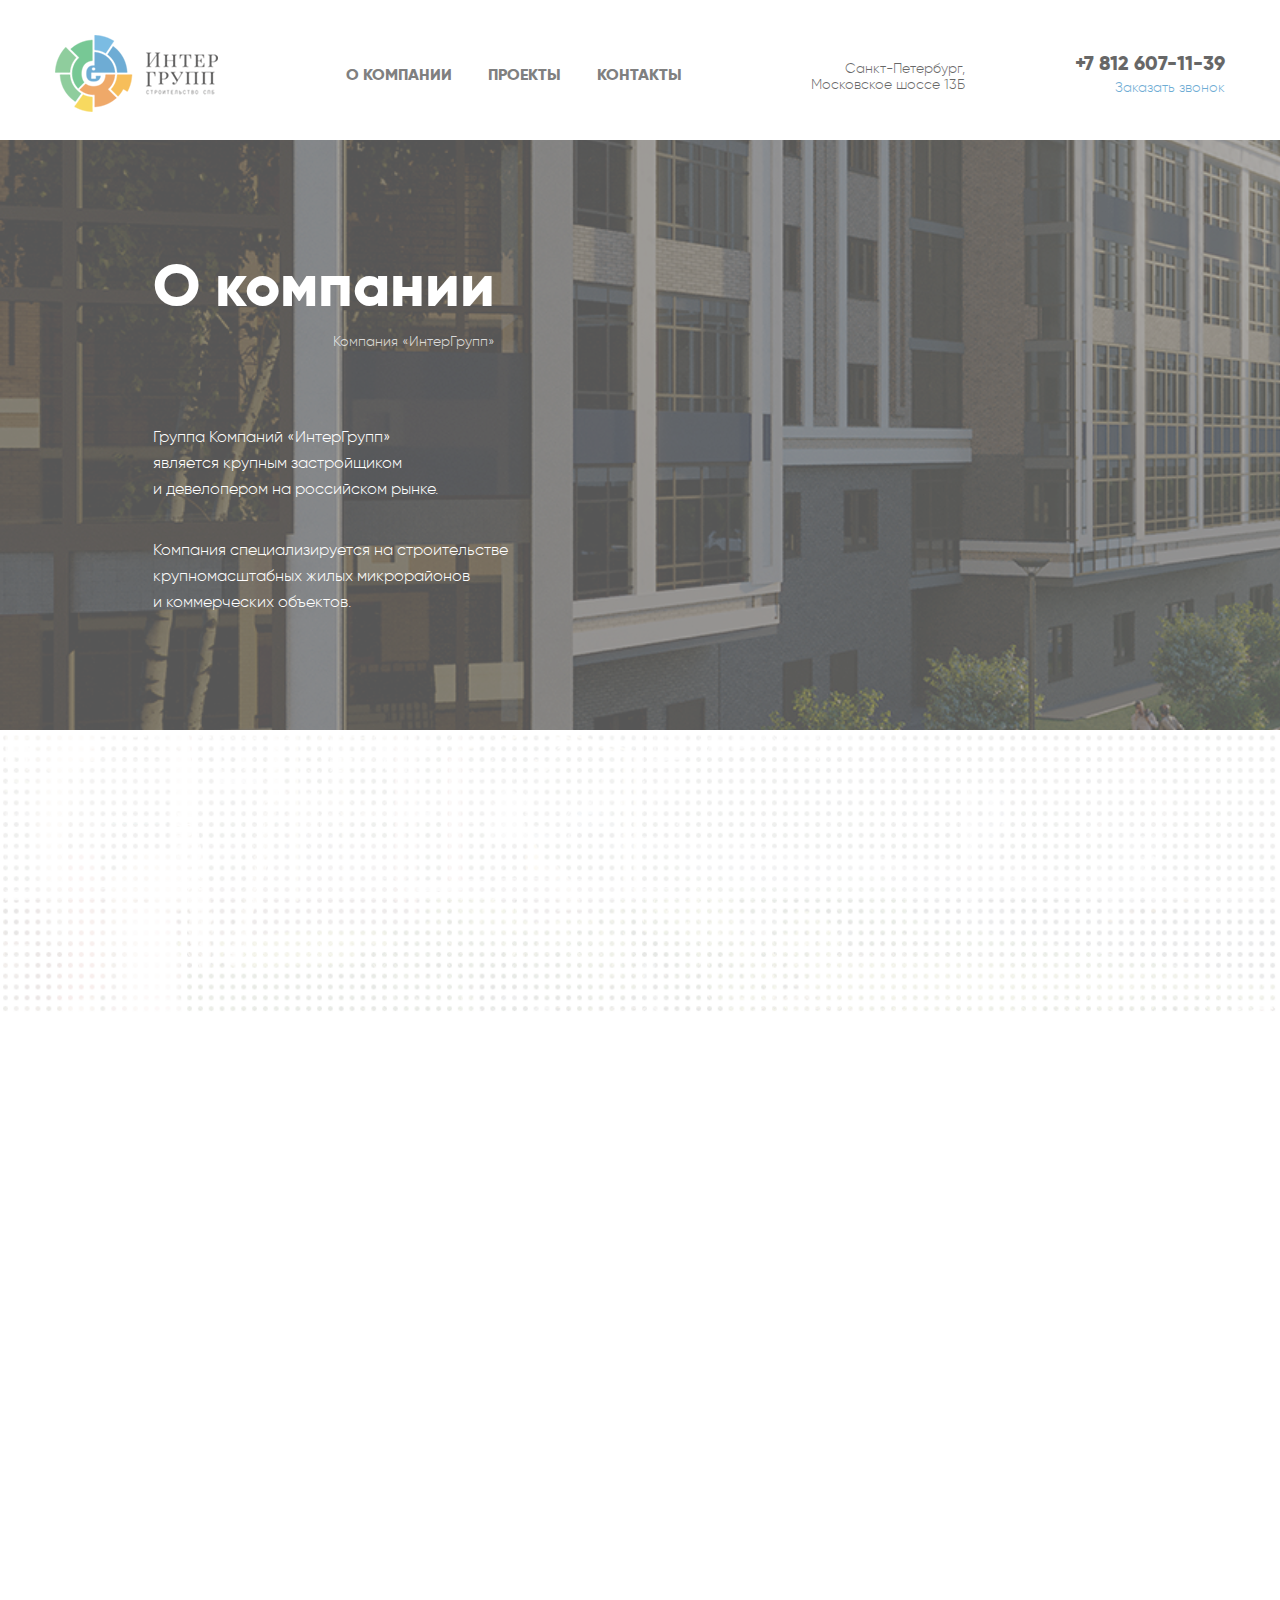
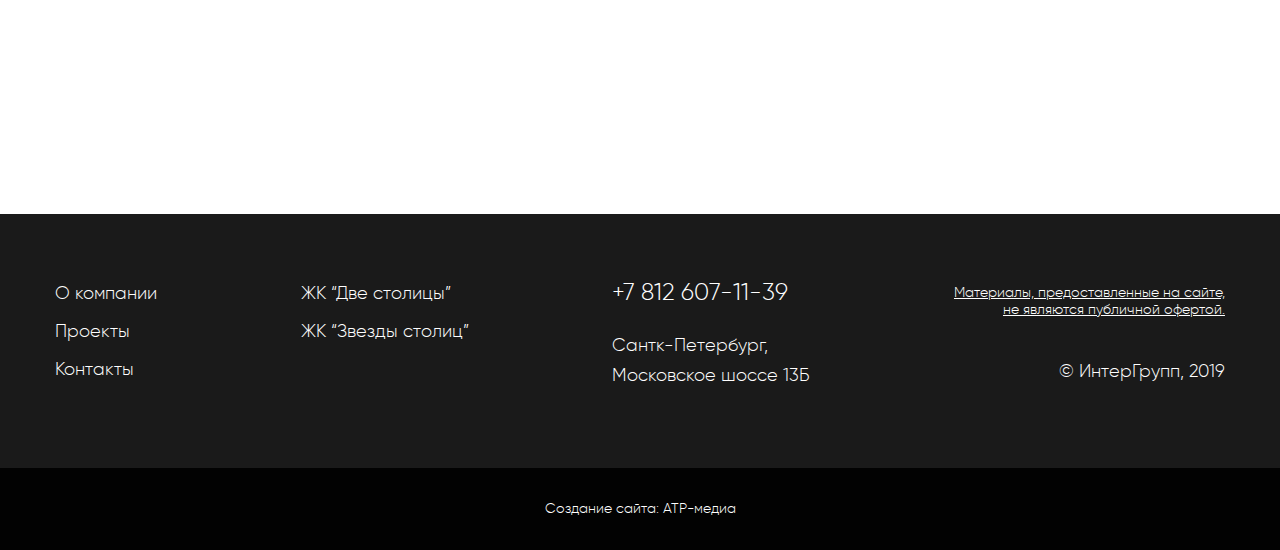
<file: index.html>
<!DOCTYPE html>

<head>
    <meta charset="utf-8">
    <title></title>

    <meta name="viewport" content="width=device-width, initial-scale=1.0" />
    <meta name="viewport" content="width=device-width, initial-scale=1.0, maximum-scale=1.0, user-scalable=no">

    <link rel="stylesheet" type="text/css" href="css/swiper.min.css">
    <link rel="stylesheet" type="text/css" href="css/fonts.css" />
    <link rel="stylesheet" type="text/css" href="css/style.css" />

    <link rel="icon" href="/favicon.png" type="image/x-icon">
    <link rel="shortcut icon" href="/favicon.png" type="image/x-icon">

    <script type="text/javascript" src="js/jquery.js"></script>

    <script type="text/javascript" src="js/swiper.min.js"></script>
    <script type="text/javascript" src="js/jquery.maskedinput.min.js"></script>

</head>

<body class="js-loading">
    <div id="loader">
        <div id="cube-loader">
            <div class='sk-rotating-plane'></div>
        </div>
    </div>
    <!--/Loader-->

    <div id="main">
        <div id="wrapper">
            <header>
                <div class="container-1170 flex">
                    <div class="logo">
                        <a href="#">
                            <img src="img/logo.png" alt="" />
                        </a>
                    </div>
                    <!-- /logo -->

                    <nav id="menu">
                        <div class="cd-nav-trigger">
                            <div class="hamburger-menu">
                                <div class="bar"></div>
                                <div class="bar"></div>
                                <div class="bar"></div>
                            </div>
                        </div>
                        <div class="menu">
                            <ul>
                                <li><a href="#">О компании</a></li>
                                <li><a href="#">Проекты</a></li>
                                <li><a href="#">Контакты</a></li>
                            </ul>
                        </div>
                    </nav>
                    <!--/menu-->

                    <div class="header_adds align-right">
                        <a href="#">Санкт-Петербург,</p><p>Московское шоссе 13Б</p></a>
                    </div>

                    <div class="header_contacts align-right">
                        <div id="feedback-modal" class="modal-block">
                            <div class="tel">+7 812 607-11-39</div>
                            <p>Заказать звонок</p>
                        </div>
                    </div>
                </div>
            </header>

            <section id="main-banner">
                <div class="container">
                    <div class="txt fadeEl">
                        <div class="flex">
                            <h1>О компании</h1>
                            <p>Компания «ИнтерГрупп»</p>
                        </div>
                        <p>Группа Компаний «ИнтерГрупп»
                            <br/> является крупным застройщиком
                            <br/> и девелопером на российском рынке. </p>
                        <p>Компания специализируется на строительстве
                            <br/> крупномасштабных жилых микрорайонов
                            <br/> и коммерческих объектов. </p>
                    </div>
                </div>
                <!--container-->
            </section>

            <section id="main-about">
                <div class="container">
                    <div class="flex">
                        <div class="left-block">
                            <div class="years fadeEl fadeEl-left">
                                <p>Лет работаем для вашей комфортной жизни</p>
                            </div>

                            <div id="slider_project" class="slider fadeEl fadeEl-left">
                                <div class="swiper-container">
                                    <div class="swiper-wrapper">
                                        <div class="swiper-slide">
                                            <figure class="project">
                                                <div class="img">
                                                    <img src="img/project.jpg" alt="" />
                                                </div>
                                                <figcaption>
                                                    <div class="tag">
                                                        <div class="tag-value value-1">Квартиры от 6 мнл. руб.</div>
                                                    </div>
                                                    <!-- .tag -->
                                                    <div class="info">
                                                        <h3>ЖК “Звезды столиц”</h3>
                                                        <p>Корпусов 7</p>
                                                        <p>Квартир 1 700</p>
                                                        <p>Сдача в 2023 г.</p>
                                                        <p>Метро “Звездное”</p>
                                                    </div>
                                                    <!-- .info -->
                                                    <a href="#" class="btn">На страницу проекта</a>
                                                </figcaption>
                                            </figure>
                                            <!-- /project -->
                                        </div>
                                        <!-- End .swiper-slide -->

                                        <div class="swiper-slide">
                                            <figure class="project">
                                                <div class="img">
                                                    <img src="img/project.jpg" alt="" />
                                                </div>
                                                <figcaption>
                                                    <div class="tag">
                                                        <div class="tag-value value-1">Квартиры от 6 мнл. руб.</div>
                                                    </div>
                                                    <!-- .tag -->
                                                    <div class="info">
                                                        <h3>ЖК “Звезды столиц”</h3>
                                                        <p>Корпусов 7</p>
                                                        <p>Квартир 1 700</p>
                                                        <p>Сдача в 2023 г.</p>
                                                        <p>Метро “Звездное”</p>
                                                    </div>
                                                    <!-- .info -->
                                                    <a href="#" class="btn">На страницу проекта</a>
                                                </figcaption>

                                            </figure>
                                            <!-- /project -->
                                        </div>
                                        <!-- End .swiper-slide -->

                                    </div>
                                    <!--swiper-wrapper-->

                                    <div class="swiper-pagination"></div>
                                </div>
                            </div>
                            <!-- End #slider_project -->

                            <script>
                                var swiper = new Swiper('#slider_project .swiper-container', {
                                    spaceBetween: 0,
                                    centeredSlides: true,
                                    slidesPerView: 1,
                                    effect: 'flip',
                                    slideToClickedSlide: true,
                                    loop: true,

                                    pagination: {
                                        el: '#slider_project .swiper-pagination',
                                        clickable: true,
                                    },
                                });
                            </script>

                        </div>
                        <!--left-block-->

                        <div class="right-block">
                            <div class="main-title fadeEl fadeEl-right">
                                <h2>Мы <span class="blue">настоящие<br/> профессионалы</span><br/> своего дела</h2>
                            </div>

                            <div class="about-flex">
                                <div class="item fadeEl">
                                    <div class="ico"><img src="img/ico/1.png" alt="" /></div>
                                    <div class="txt">
                                        <h3>Технологии</h3>
                                        <p>Индивидуальные счетчики отопления, скрытые инженерные коммуникации. Дома облицованы натуральным кирпичом. Строим надежно, строим на века!</p>
                                    </div>
                                </div>
                                <!--item-->
                                <div class="item fadeEl">
                                    <div class="ico"><img src="img/ico/2.png" alt="" /></div>
                                    <div class="txt">
                                        <h3>Расположение</h3>
                                        <p>Каждый наш проект разрабатывается с учетом обеспечения траспортной доступности. Рядом с вашим домом - магазин, парковка, общественный транспорт.</p>
                                    </div>
                                </div>
                                <!--item-->
                                <div class="item fadeEl">
                                    <div class="ico"><img src="img/ico/3.png" alt="" /></div>
                                    <div class="txt">
                                        <h3>Все для жизни</h3>
                                        <p>Индивидуальные проектные решения, паркинг, кладовые, витражное остекление и пр. Дворы проектируются с учетом размещения детских садов и школ.</p>
                                    </div>
                                </div>
                                <!--item-->
                                <div class="item fadeEl">
                                    <div class="ico"><img src="img/ico/4.png" alt="" /></div>
                                    <div class="txt">
                                        <h3>Инфраструктура</h3>
                                        <p>В каждом проекте застройки - сбалансированный подход, пространство для прогулок всей семьей. Современные архитектурные решения.</p>
                                    </div>
                                </div>
                                <!--item-->
                            </div>
                            <!-- /about-flex -->
                        </div>
                        <!--right-block-->
                    </div>
                </div>
                <!--container-->
            </section>

        </div>
        <!-- End #wrapper -->

        <footer>
            <div class="footer_top">
                <div class="container-1170">
                    <div class="flex">
                        <nav class="nav-menu">
                            <ul>
                                <li><a href="#">О компании</a></li>
                                <li><a href="#">Проекты</a></li>
                                <li><a href="#">Контакты</a></li>
                            </ul>
                        </nav>

                        <nav class="nav-page">
                            <ul>
                                <li><a href="#">ЖК “Две столицы”</a></li>
                                <li><a href="#">ЖК “Звезды столиц”</a></li>
                            </ul>
                        </nav>

                        <div class="footer_contacts">
                            <div id="feedback-modal" class="modal-block">
                                <div class="tel">+7 812 607-11-39</div>
                            </div>
                            <a href="#">Сантк-Петербург,<br/> Московское шоссе 13Б</a>
                        </div>

                        <div class="footer-info">
                            <p>Материалы, предоставленные на сайте,
                                <br/>не являются публичной офертой.</p>
                            <div class="copyright">© ИнтерГрупп, 2019</div>
                        </div>
                    </div>
                </div>
                <!--container-->
            </div>

            <div class="footer_bottom">Создание сайта: АТР-медиа</div>
        </footer>
    </div>
    <!--/Main-->

    <!-- MODAL -->
    <div class="modal" data-id="#feedback-modal">
        <div class="modal-ov"></div>
        <div class="modal-content">
            <div class="feedback_form">
                <span class="close">&times;</span>
                <div class="tit">Закажите обратный звонок,
                    <br/>заполнив форму</div>
                <form action="" method="post">
                    <div class="item-form name-form">
                        <label>Ваше имя</label>
                        <input type="text" class="input-form" placeholder="Константин" />
                    </div>
                    <div class="item-form">
                        <input id="phone" type="text" class="input-form" placeholder="Номер телефона" />
                    </div>
                    <div class="txt">
                        <p>Нажимая кнопку “Отправить сообщение”, вы
                            <br/>соглашаетесь с <a href="#">политикой конфиденицальности</a>.</p>
                    </div>
                    <div class="btn-block">
                        <button class="btn">Перезвоните мне!</button>
                    </div>
                </form>
            </div>
            <!-- .feedback_form -->
            <script>
                $(function() {
                    $("#phone").mask("8(999) 999-9999");
                });
            </script>
        </div>
    </div>
    <script type="text/javascript" src="js/main.js"></script>
</body>

</html>
</file>
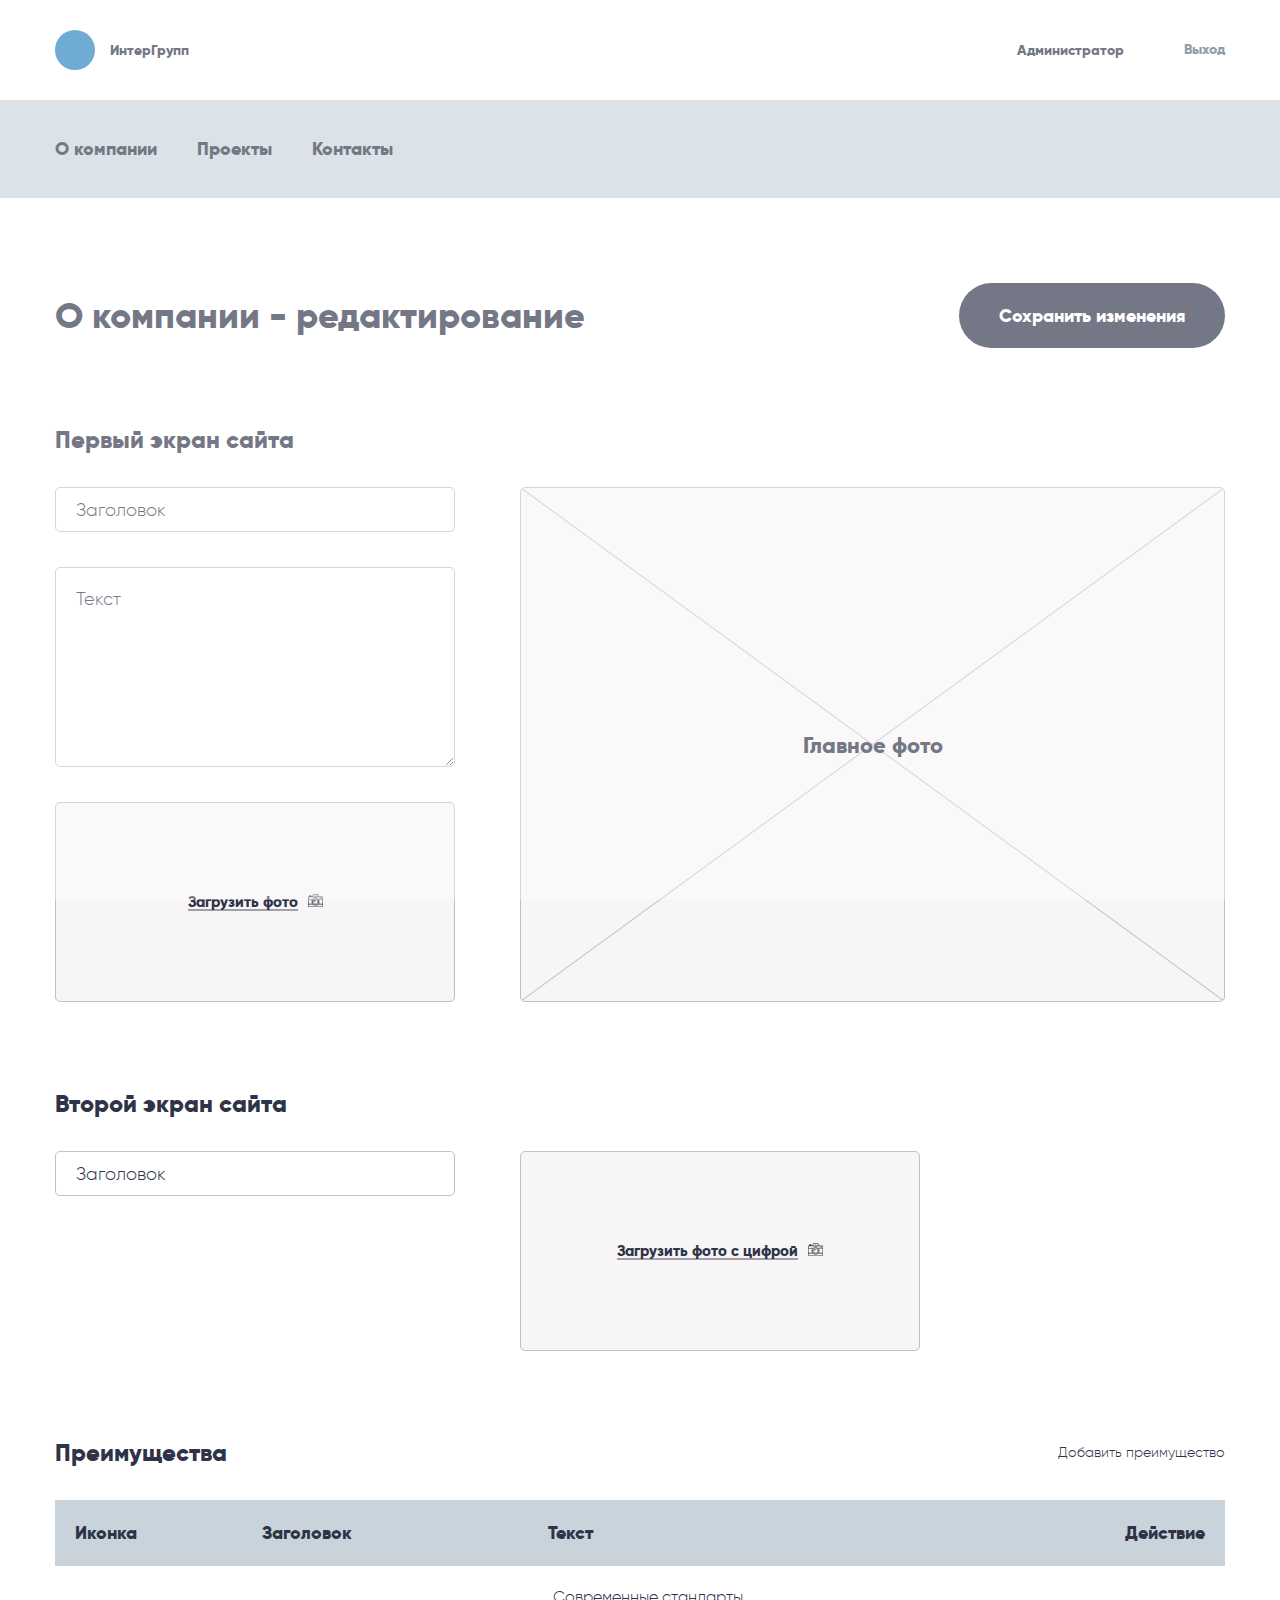
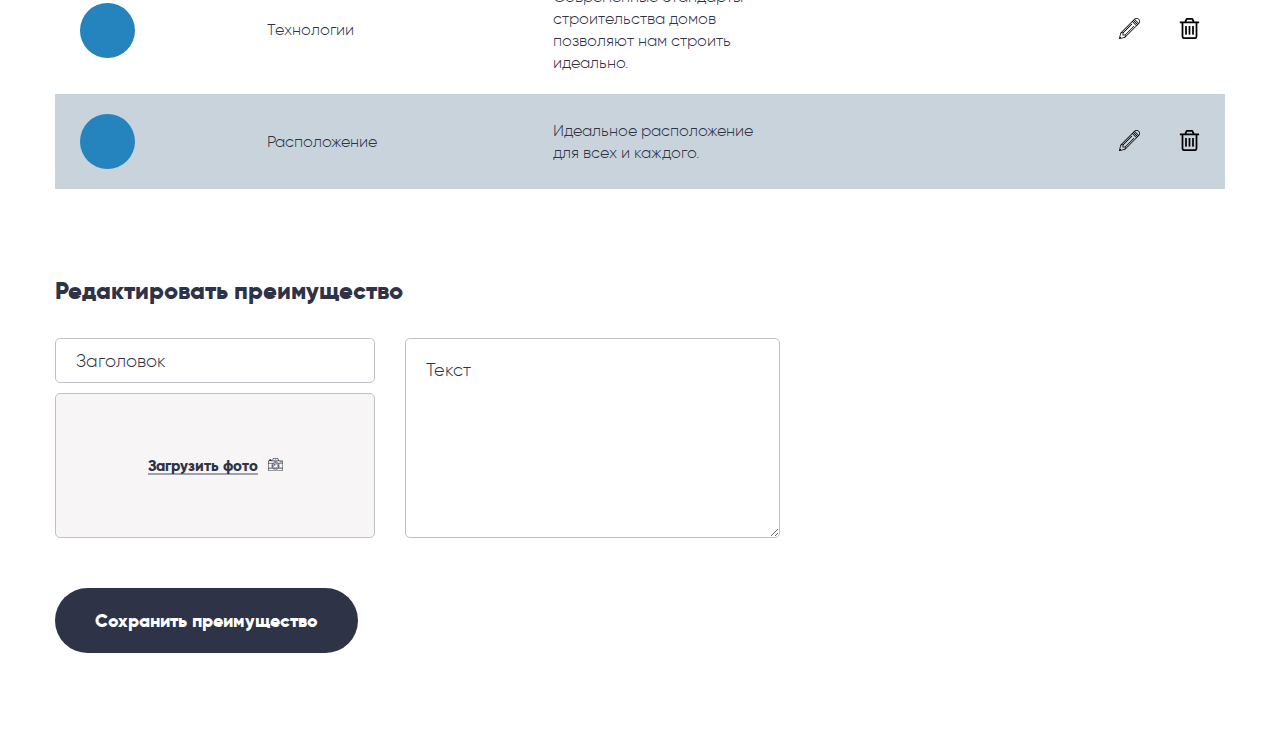
<file: admin.html>
<!DOCTYPE html>

<head>
    <meta charset="utf-8">
    <title></title>

    <meta name="viewport" content="width=device-width, initial-scale=1.0" />
    <meta name="viewport" content="width=device-width, initial-scale=1.0, maximum-scale=1.0, user-scalable=no">

    <link rel="stylesheet" type="text/css" href="css/fonts.css" />
    <link rel="stylesheet" type="text/css" href="css/style.css" />

    <link rel="icon" href="/favicon.png" type="image/x-icon">
    <link rel="shortcut icon" href="/favicon.png" type="image/x-icon">

    <script type="text/javascript" src="js/jquery.js"></script>

</head>

<body class="js-loading">
    <div id="loader">
        <div id="cube-loader">
            <div class='sk-rotating-plane'></div>
        </div>
    </div>
    <!--/Loader-->

    <div id="main" class="admin">
        <div id="wrapper">
            <header>
                <div class="container-1170 flex">
                    <div class="logo">
                    	<a href="#"><span class="img"></span>ИнтерГрупп</a>
                    </div>
                    <div class="right-block">
                        <div class="name">Администратор</div>
                        <a href="#" class="out">Выход</a>
                    </div>
                </div><!--container-->
                <nav class="menu">
                    <div class="container-1170">
                    <ul>
                        <li><a href="#">О компании</a></li>
                        <li><a href="#">Проекты</a></li>
                        <li><a href="#">Контакты</a></li>
                    </ul>
                    </div>
                </nav>
            </header>

            <section id="admin-about">
                <div class="container-1170">
                    <div class="top flex">
                        <div class="main-title"><h1>О компании - редактирование</h1></div>
                        <div class="btn-block">
                        	<a href="#" class="btn">Сохранить изменения</a>
                        </div>
                    </div><!--top-->
                    
                    <div class="first-screen">
                    	<div class="tit"><h2>Первый экран сайта</h2></div>
                        <form action="" method="post">
                            <div class="form-flex">
                                <div class="left-block">
                                    <input type="text" class="input-form" placeholder="Заголовок" />
                                    <textarea class="input-form" placeholder="Текст"></textarea>
                                    
                                    <div class="add-file">
                                        <input type="file" name="file[]" id="file-add" class="inputfile" data-multiple-caption="{count} files selected" multiple onchange="onFileSelected(event)" />
                                        <label for="file-add"><span><p>Загрузить фото</p><img src="img/ico/add.png" alt=""/></span></label>
                                    </div><!--add-->
                                    
                                </div>
                                <div class="right-block">
                                    <div class="photo-block">
                                        <div class="tit">Главное фото</div>
                                        <img id="myimage" height="200">
                                    </div>
                                </div>
                            </div>
                        </form>
                    </div><!--first-screen-->
                    
                    
                    <div class="second-screen">
                        <div class="tit"><h2>Второй экран сайта</h2></div>
                        <form action="" method="post">
                            <div class="form-flex">
                                <div class="left-block">
                                    <input type="text" class="input-form" placeholder="Заголовок" />
                                </div>
                                <div class="right-block">
                                    <div class="photo-block">
                                        <div class="add-file">
                                            <input type="file" name="file[]" id="file-add2" class="inputfile" data-multiple-caption="{count} files selected" multiple onchange="onFileSelected2(event)" />
                                            <label for="file-add2"><span><p>Загрузить фото с цифрой</p><img src="img/ico/add.png" alt=""/></span></label>
                                            <div class="img"><img id="myimage2" height="200"></div>
                                        </div><!--add-->
                                        
                                    </div>
                                </div>
                            </div>
                        </form>
                    </div><!--second screen-->
                    
                    
                    <div class="advantage-block">
                        <div class="top flex">
                            <div class="tit"><h2>Преимущества</h2></div>
                            <a href="#">Добавить преимущество</a>
                        </div>
                        <div class="admin-table">
                        	<table>
                                <tr>
                                    <th>Иконка</th>
                                    <th>Заголовок</th>
                                    <th>Текст</th>
                                    <th>Действие</th>
                                </tr>
                                <tr>
                                    <td><div class="ico"></div></td>
                                    <td><h3 class="name">Технологии</h3></td>
                                    <td><p>Современные стандарты строительства домов позволяют нам строить идеально.</p></td>
                                    <td>
                                        <a href="#" class="edit"><img src="img/ico/edit.svg" alt=""/></a>
                                        
                                        <div id="delete-modal-2" class="modal-block">
                                        	<div class="delete"><img src="img/ico/delete.svg" alt=""/></div>
                                        </div>
                                    </td>
                                </tr>
                                <tr>
                                    <td><div class="ico"></div></td>
                                    <td><h3 class="name">Расположение</h3></td>
                                    <td><p>Идеальное расположение для всех и каждого.</p></td>
                                    <td>
                                        <a href="#" class="edit"><img src="img/ico/edit.svg" alt=""/></a>
                                        
                                        <div id="delete-modal-2" class="modal-block">
                                        	<div class="delete"><img src="img/ico/delete.svg" alt=""/></div>
                                        </div>
                                    </td>
                                </tr>
                            </table>
                        </div><!--admin-table-->
                        
                        <div class="change-advantage">
                            <div class="tit"><h2>Редактировать преимущество</h2></div>
                            <form action="" method="post">
                                <div class="form-flex">
                                    <div class="left-block">
                                        <input type="text" class="input-form" placeholder="Заголовок" />
                                        <div class="photo-block">
                                            <div class="add-file">
                                                <input type="file" name="file[]" id="file-add3" class="inputfile" data-multiple-caption="{count} files selected" multiple onchange="onFileSelected3(event)" />
                                                <label for="file-add3"><span><p>Загрузить фото</p><img src="img/ico/add.png" alt=""/></span></label>
                                                <div class="img"><img id="myimage3" height="200"></div>
                                            </div><!--add-->
                                            
                                        </div>
                                    </div>
                                    
                                    <div class="right-block">
                                        <textarea class="input-form" placeholder="Текст"></textarea>
                                    </div>
                                </div>
                                <div class="btn-block">
                                	<a href="#" class="btn">Сохранить преимущество</a>
                                </div>
                            </form>
                        </div>
                    </div><!--advantage-block-->
                    
                    
                    
                </div><!--container-->
            </section>

        </div><!-- End #wrapper -->
    </div><!--/Main-->



    
    
    
    
    <script src="js/custom-file-input.js"></script>
	<script>
        function onFileSelected(event) {
          var selectedFile = event.target.files[0];
          var reader = new FileReader();
        
          var imgtag = document.getElementById("myimage");
          imgtag.title = selectedFile.name;
        
          reader.onload = function(event) {
            imgtag.src = event.target.result;
			
			$('.admin .first-screen .photo-block').addClass('act');
          };
        
          reader.readAsDataURL(selectedFile);
		}
		
	 //file img 2
	 function onFileSelected2(event) {
          var selectedFile = event.target.files[0];
          var reader2 = new FileReader();
        
          var imgtag2 = document.getElementById("myimage2");
          imgtag2.title = selectedFile.name;
        
          reader2.onload = function(event) {
            imgtag2.src = event.target.result;
			
			$('.admin .second-screen .photo-block').addClass('act');
          };
        
          reader2.readAsDataURL(selectedFile);
        }
		
		
	 //file img 3
	 function onFileSelected3(event) {
          var selectedFile = event.target.files[0];
          var reader3 = new FileReader();
        
          var imgtag3 = document.getElementById("myimage3");
          imgtag3.title = selectedFile.name;
        
          reader3.onload = function(event) {
            imgtag3.src = event.target.result;
			$('.admin .change-advantage .photo-block').addClass('act');
          };
        
          reader3.readAsDataURL(selectedFile);
        }
    </script>
    
    <!-- MODAL -->
    <div class="modal" data-id="#delete-modal">
        <div class="modal-ov ov2"></div>
        <div class="modal-content">
            <div class="delete-modal">
                <span class="close">&times;</span>
                <div class="tit">Вы действительно хотите удалить <br/>проект ЖК “Две столицы”?</div>
                <div class="btn-block flex">
                    <a href="#" class="btn b-delete">Да</a>
                    <a href="#" class="btn">Отмена</a>
                </div>
            </div><!-- .delete-modal -->
        </div>
    </div>
    
    <!-- MODAL -->
    <div class="modal" data-id="#delete-modal-2">
        <div class="modal-ov ov2"></div>
        <div class="modal-content">
            <div class="delete-modal">
                <span class="close">&times;</span>
                <div class="tit">Вы действительно хотите удалить <br/>проект ЖК “Две столицы”?</div>
                <div class="btn-block flex">
                    <a href="#" class="btn b-delete">Да</a>
                    <a href="#" class="btn">Отмена</a>
                </div>
            </div><!-- .delete-modal -->
        </div>
    </div>
    <script type="text/javascript" src="js/main.js"></script>
</body>

</html>
</file>
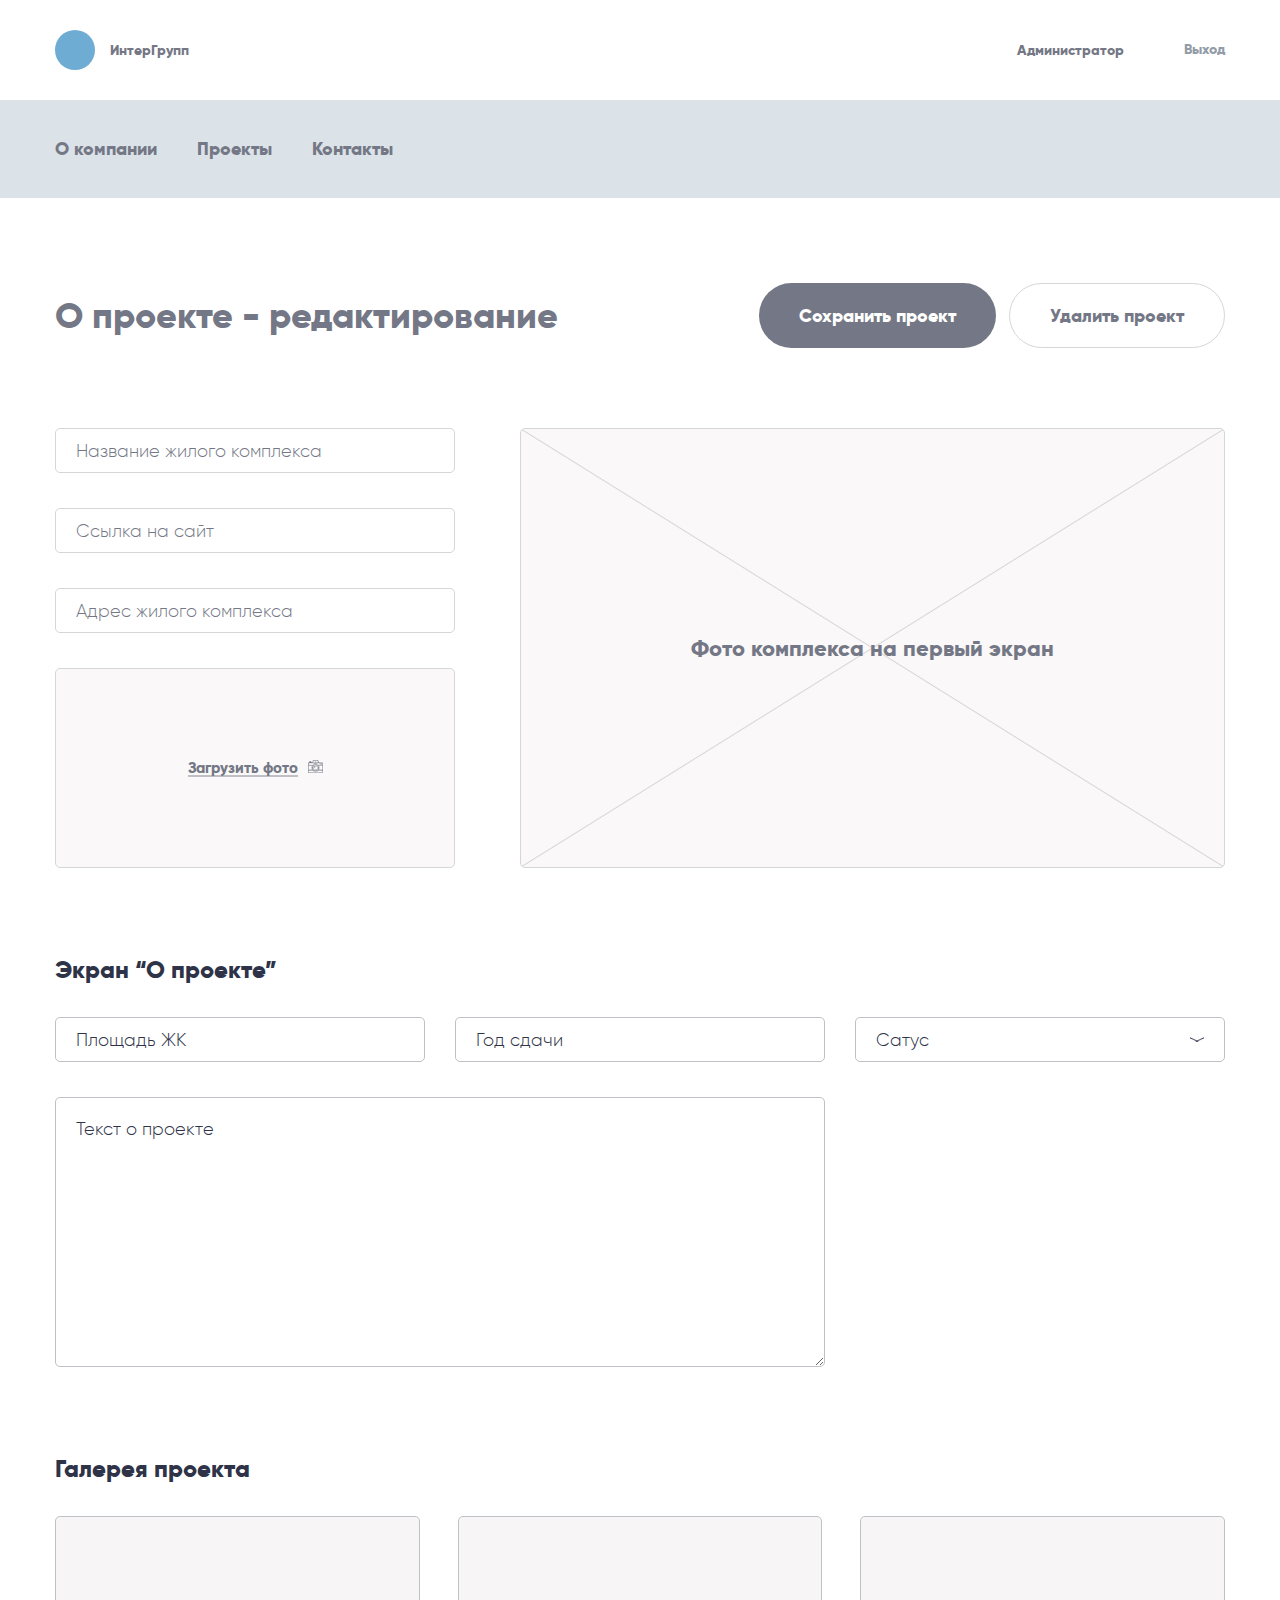
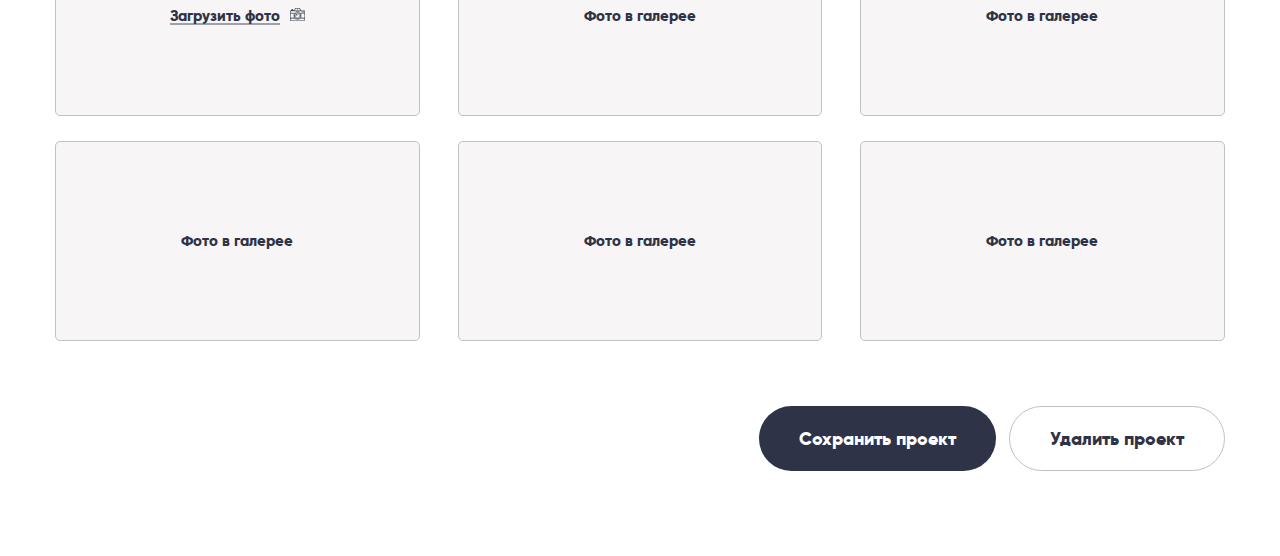
<file: admin_change-project.html>
<!DOCTYPE html>

<head>
    <meta charset="utf-8">
    <title></title>

    <meta name="viewport" content="width=device-width, initial-scale=1.0" />
    <meta name="viewport" content="width=device-width, initial-scale=1.0, maximum-scale=1.0, user-scalable=no">

    <link rel="stylesheet" type="text/css" href="css/fonts.css" />
    <link rel="stylesheet" type="text/css" href="css/style.css" />

    <link rel="icon" href="/favicon.png" type="image/x-icon">
    <link rel="shortcut icon" href="/favicon.png" type="image/x-icon">

    <script type="text/javascript" src="js/jquery.js"></script>


</head>

<body class="js-loading">
    <div id="loader">
        <div id="cube-loader">
            <div class='sk-rotating-plane'></div>
        </div>
    </div>
    <!--/Loader-->

    <div id="main" class="admin">
        <div id="wrapper">
            <header>
                <div class="container-1170 flex">
                    <div class="logo">
                    	<a href="#"><span class="img"></span>ИнтерГрупп</a>
                    </div>
                    <div class="right-block">
                        <div class="name">Администратор</div>
                        <a href="#" class="out">Выход</a>
                    </div>
                </div><!--container-->
                <nav class="menu">
                    <div class="container-1170">
                    <ul>
                        <li><a href="#">О компании</a></li>
                        <li><a href="#">Проекты</a></li>
                        <li><a href="#">Контакты</a></li>
                    </ul>
                    </div>
                </nav>
            </header>

            <section id="admin-about" class="admin_change-project">
                <div class="container-1170">
                    <div class="top flex">
                        <div class="main-title"><h1>О проекте - редактирование</h1></div>
                        <div class="btn-block flex">
                        	<a href="#" class="btn">Сохранить проект</a>
                            <a href="#" class="btn remove-project">Удалить проект</a>
                        </div>
                    </div><!--top-->
                    
                    <div class="first-screen">
                        <form action="" method="post">
                            <div class="form-flex">
                                <div class="left-block">
                                    <input type="text" class="input-form" placeholder="Название жилого комплекса" />
                                    <input type="text" class="input-form" placeholder="Ссылка на сайт" />
                                    <input type="text" class="input-form" placeholder="Адрес жилого комплекса" />
                                    
                                    <div class="add-file">
                                        <input type="file" name="file[]" id="file-add" class="inputfile" data-multiple-caption="{count} files selected" multiple onchange="onFileSelected(event)" />
                                        <label for="file-add"><span><p>Загрузить фото</p><img src="img/ico/add.png" alt=""/></span></label>
                                    </div><!--add-->
                                    
                                </div>
                                <div class="right-block">
                                    <div class="photo-block">
                                        <div class="tit">Фото комплекса на первый экран</div>
                                        <img id="myimage" height="200">
                                    </div>
                                </div>
                            </div>
                            
                        </form>
                    </div><!--first-screen-->
                    
                    
                    <div class="second-screen">
                        <div class="tit"><h2>Экран “О проекте”</h2></div>
                        <form action="" method="post">
                            <div class="form-flex">
                                <div class="item">
                                	<input type="text" class="input-form" placeholder="Площадь ЖК" />
                                </div>
                                <div class="item">
                                	<input type="text" class="input-form" placeholder="Год сдачи" />
                                </div>
                                
                                <div class="item select-block">
                                    <select>
                                        <option selected disabled>Сатус</option>
                                        <option>Сатус 1</option>
                                        <option>Сатус 2</option> 
                                    </select>
                                </div>
                            </div>
                            <textarea class="input-form" placeholder="Текст о проекте"></textarea>
                        </form>
                    </div><!--second screen-->
                    
                    
                    <div class="gallery-screen">
                        <div class="tit"><h2>Галерея проекта</h2></div>
                        <form action="" method="post">
                            <div class="gallery_flex">
                                <div class="photo-block gall_photo-1 gallery_item">
                                    <div class="add-file">
                                        <input type="file" name="file[]" id="gall-add-1" class="inputfile" data-multiple-caption="{count} files selected" multiple onchange="onFileSelected2(event)" />
                                        <label for="gall-add-1"><span><p>Загрузить фото</p><img src="img/ico/add.png" alt=""/></span></label>
                                        <div class="img"><img id="gall-1"></div>
                                    </div><!--add-->
                                </div><!--gallery_item-->
                                <div class="gallery_item">
                                    <div class="tit">Фото в галерее</div>
                                </div><!--gallery_item-->
                                <div class="gallery_item">
                                    <div class="tit">Фото в галерее</div>
                                </div><!--gallery_item-->
                                <div class="gallery_item">
                                    <div class="tit">Фото в галерее</div>
                                </div><!--gallery_item-->
                                <div class="gallery_item">
                                    <div class="tit">Фото в галерее</div>
                                </div><!--gallery_item-->
                                <div class="gallery_item">
                                    <div class="tit">Фото в галерее</div>
                                </div><!--gallery_item-->
                            </div> 
                            
                            <div class="btn-block flex">
                                <a href="#" class="btn">Сохранить проект</a>
                                <a href="#" class="btn remove-project">Удалить проект</a>
                            </div>
                        </form>
                    </div><!--gallery-screen-->
                </div><!--container-->
            </section>

        </div><!-- End #wrapper -->
    </div><!--/Main-->


    
    
    
    <script src="js/custom-file-input.js"></script>
	<script>
        function onFileSelected(event) {
          var selectedFile = event.target.files[0];
          var reader = new FileReader();
        
          var imgtag = document.getElementById("myimage");
          imgtag.title = selectedFile.name;
        
          reader.onload = function(event) {
            imgtag.src = event.target.result;
			
			$('.admin .first-screen .photo-block').addClass('act');
          };
        
          reader.readAsDataURL(selectedFile);
		}
		
	 //file img 2
	 function onFileSelected2(event) {
          var selectedFile = event.target.files[0];
          var reader2 = new FileReader();
        
          var imgtag2 = document.getElementById("gall-1");
          imgtag2.title = selectedFile.name;
        
          reader2.onload = function(event) {
            imgtag2.src = event.target.result;
			
			$('.admin .gallery-screen .photo-block').addClass('act');
          };
        
          reader2.readAsDataURL(selectedFile);
        }
		
    </script>
    <script type="text/javascript" src="js/main.js"></script>
</body>

</html>
</file>
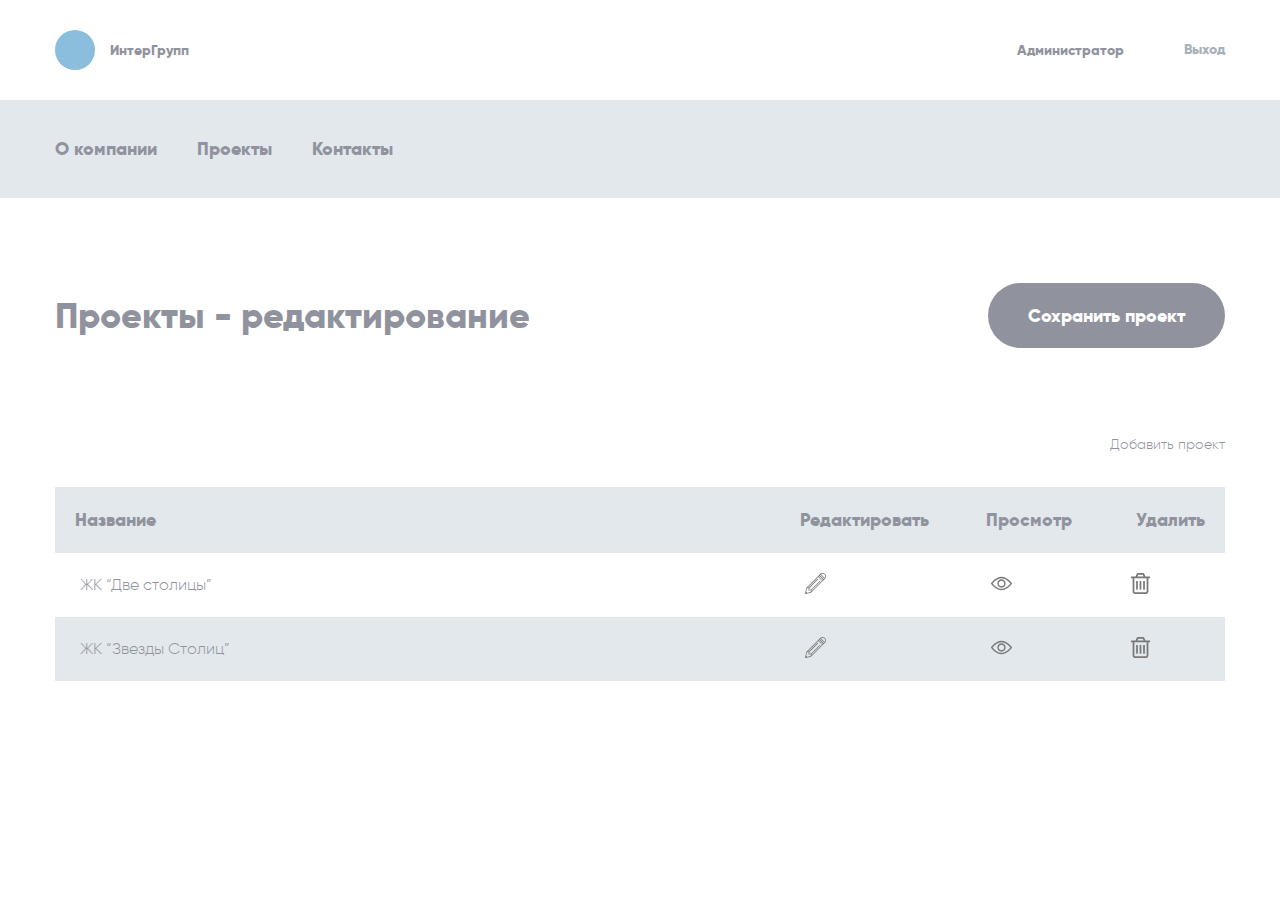
<file: admin_change-project2.html>
<!DOCTYPE html>

<head>
    <meta charset="utf-8">
    <title></title>

    <meta name="viewport" content="width=device-width, initial-scale=1.0" />
    <meta name="viewport" content="width=device-width, initial-scale=1.0, maximum-scale=1.0, user-scalable=no">

    <link rel="stylesheet" type="text/css" href="css/fonts.css" />
    <link rel="stylesheet" type="text/css" href="css/style.css" />

    <link rel="icon" href="/favicon.png" type="image/x-icon">
    <link rel="shortcut icon" href="/favicon.png" type="image/x-icon">

    <script type="text/javascript" src="js/jquery.js"></script>


</head>

<body class="js-loading">
    <div id="loader">
        <div id="cube-loader">
            <div class='sk-rotating-plane'></div>
        </div>
    </div>
    <!--/Loader-->

    <div id="main" class="admin">
        <div id="wrapper">
            <header>
                <div class="container-1170 flex">
                    <div class="logo">
                    	<a href="#"><span class="img"></span>ИнтерГрупп</a>
                    </div>
                    <div class="right-block">
                        <div class="name">Администратор</div>
                        <a href="#" class="out">Выход</a>
                    </div>
                </div><!--container-->
                <nav class="menu">
                    <div class="container-1170">
                    <ul>
                        <li><a href="#">О компании</a></li>
                        <li><a href="#">Проекты</a></li>
                        <li><a href="#">Контакты</a></li>
                    </ul>
                    </div>
                </nav>
            </header>

            <section id="admin-about" class="admin_change-project">
                <div class="container-1170">
                    <div class="top flex">
                        <div class="main-title"><h1>Проекты - редактирование</h1></div>
                        <div class="btn-block">
                        	<a href="#" class="btn">Сохранить проект</a>
                        </div>
                    </div><!--top-->
                    
                    <div class="project-add">
                        <div class="top flex">
                        	<a href="#" class="btn-add">Добавить проект</a>
                        </div>
                        <div class="admin-table">
                        	<table>
                                <tr>
                                    <th>Название</th>
                                    <th>Редактировать</th>
                                    <th>Просмотр</th>
                                    <th>Удалить</th>
                                </tr>
                                <tr>
                                    <td><h3 class="name">ЖК “Две столицы”</h3></td>
                                    <td><a href="#" class="edit"><img src="img/ico/edit.svg" alt=""/></a></td>
                                    <td><a href="#" class="view"><img src="img/ico/view.svg" alt=""/></a></td>
                                    <td>
                                        <div id="delete-modal" class="modal-block">
                                        	<div class="delete"><img src="img/ico/delete.svg" alt=""/></div>
                                        </div>
                                    </td>
                                </tr>
                                <tr>
                                    <td><h3 class="name">ЖК “Звезды Столиц”</h3></td>
                                    <td><a href="#" class="edit"><img src="img/ico/edit.svg" alt=""/></a></td>
                                    <td><a href="#" class="view"><img src="img/ico/view.svg" alt=""/></a></td>
                                    <td>
                                        <div id="delete-modal-2" class="modal-block">
                                        	<div class="delete"><img src="img/ico/delete.svg" alt=""/></div>
                                        </div>
                                    </td>
                                </tr>
                            </table>
                        </div><!--admin-table-->
                    </div><!--first-screen-->
                </div><!--container-->
            </section>

        </div><!-- End #wrapper -->
    </div><!--/Main-->

	<!-- MODAL -->
    <div class="modal" data-id="#delete-modal">
        <div class="modal-ov ov2"></div>
        <div class="modal-content">
            <div class="delete-modal">
                <span class="close">&times;</span>
                <div class="tit">Вы действительно хотите удалить <br/>проект ЖК “Две столицы”?</div>
                <div class="btn-block flex">
                    <a href="#" class="btn b-delete">Да</a>
                    <a href="#" class="btn">Отмена</a>
                </div>
            </div><!-- .delete-modal -->
        </div>
    </div>
    
    <!-- MODAL -->
    <div class="modal" data-id="#delete-modal-2">
        <div class="modal-ov ov2"></div>
        <div class="modal-content">
            <div class="delete-modal">
                <span class="close">&times;</span>
                <div class="tit">Вы действительно хотите удалить <br/>проект ЖК “Две столицы”?</div>
                <div class="btn-block flex">
                    <a href="#" class="btn b-delete">Да</a>
                    <a href="#" class="btn">Отмена</a>
                </div>
            </div><!-- .delete-modal -->
        </div>
    </div>
    
    <script type="text/javascript" src="js/main.js"></script>
</body>

</html>
</file>
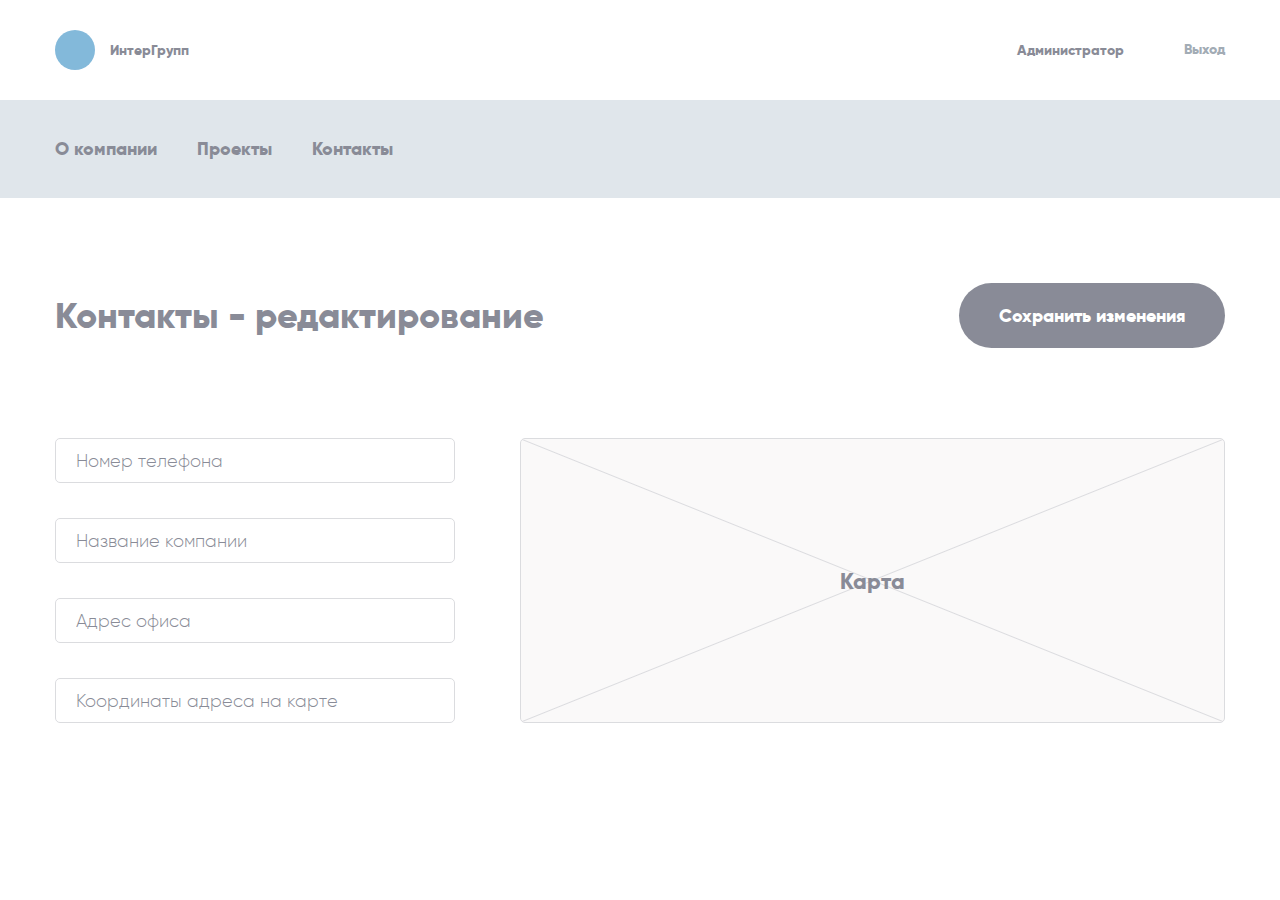
<file: admin_contacts.html>
<!DOCTYPE html>

<head>
    <meta charset="utf-8">
    <title></title>

    <meta name="viewport" content="width=device-width, initial-scale=1.0" />
    <meta name="viewport" content="width=device-width, initial-scale=1.0, maximum-scale=1.0, user-scalable=no">

    <link rel="stylesheet" type="text/css" href="css/fonts.css" />
    <link rel="stylesheet" type="text/css" href="css/style.css" />

    <link rel="icon" href="/favicon.png" type="image/x-icon">
    <link rel="shortcut icon" href="/favicon.png" type="image/x-icon">

    <script type="text/javascript" src="js/jquery.js"></script>
    <script type="text/javascript" src="js/jquery.maskedinput.min.js"></script>

</head>

<body class="js-loading">
    <div id="loader">
        <div id="cube-loader">
            <div class='sk-rotating-plane'></div>
        </div>
    </div>
    <!--/Loader-->

    <div id="main" class="admin">
        <div id="wrapper">
            <header>
                <div class="container-1170 flex">
                    <div class="logo">
                    	<a href="#"><span class="img"></span>ИнтерГрупп</a>
                    </div>
                    <div class="right-block">
                        <div class="name">Администратор</div>
                        <a href="#" class="out">Выход</a>
                    </div>
                </div><!--container-->
                <nav class="menu">
                    <div class="container-1170">
                    <ul>
                        <li><a href="#">О компании</a></li>
                        <li><a href="#">Проекты</a></li>
                        <li><a href="#">Контакты</a></li>
                    </ul>
                    </div>
                </nav>
            </header>

            <section id="admin-about">
                <div class="container-1170">
                    <div class="top flex">
                        <div class="main-title"><h1>Контакты - редактирование</h1></div>
                        <div class="btn-block">
                        	<a href="#" class="btn">Сохранить изменения</a>
                        </div>
                    </div><!--top-->
                    
                    <div class="admin_contacts">
                        <form action="" method="post">
                            <div class="form-flex">
                                <div class="left-block">
                                    <input id="phone" type="text" class="input-form" placeholder="Номер телефона" />
                                    <input type="text" class="input-form" placeholder="Название компании" />
                                    <input type="text" class="input-form" placeholder="Адрес офиса" />
                                    <input type="text" class="input-form" placeholder="Координаты адреса на карте" />
                                </div>
                                <div class="map-block"><div class="tit">Карта</div></div>
                            </div>
                        </form>
                    </div><!--first-screen-->
                </div><!--container-->
            </section>

        </div><!-- End #wrapper -->
    </div><!--/Main-->


    <script>
		$(function() {
			$("#phone").mask("8(999) 999-9999");
		});
	</script>
	<script type="text/javascript" src="js/main.js"></script>
</body>

</html>
</file>
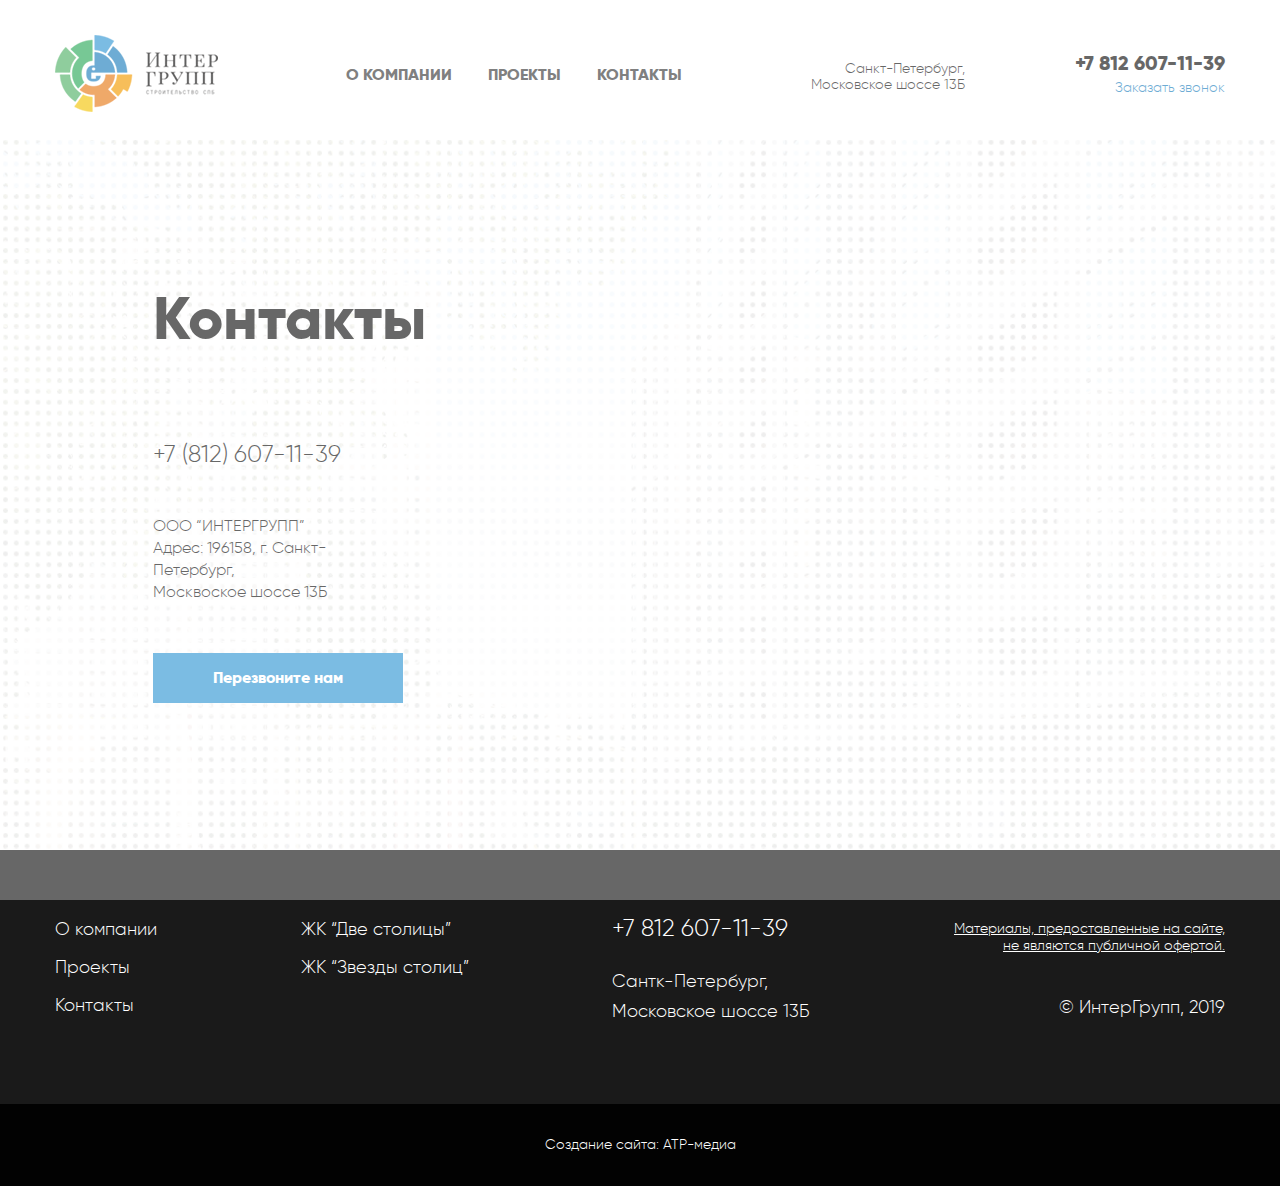
<file: contacts.html>
<!DOCTYPE html>

<head>
    <meta charset="utf-8">
    <title></title>

    <meta name="viewport" content="width=device-width, initial-scale=1.0" />
    <meta name="viewport" content="width=device-width, initial-scale=1.0, maximum-scale=1.0, user-scalable=no">

    <link rel="stylesheet" type="text/css" href="css/swiper.min.css">
    <link rel="stylesheet" type="text/css" href="css/fonts.css" />
    <link rel="stylesheet" type="text/css" href="css/style.css" />

    <link rel="icon" href="/favicon.png" type="image/x-icon">
    <link rel="shortcut icon" href="/favicon.png" type="image/x-icon">

    <script type="text/javascript" src="js/jquery.js"></script>

    <script type="text/javascript" src="js/swiper.min.js"></script>
    <script type="text/javascript" src="js/jquery.maskedinput.min.js"></script>

</head>

<body class="js-loading">
    <div id="loader">
        <div id="cube-loader">
            <div class='sk-rotating-plane'></div>
        </div>
    </div>
    <!--/Loader-->

    <div id="main">
        <div id="wrapper">
            <header>
                <div class="container-1170 flex">
                    <div class="logo">
                        <a href="#">
                            <img src="img/logo.png" alt="" />
                        </a>
                    </div>
                    <!-- /logo -->

                    <nav id="menu">
                        <div class="cd-nav-trigger">
                            <div class="hamburger-menu">
                                <div class="bar"></div>
                                <div class="bar"></div>
                                <div class="bar"></div>
                            </div>
                        </div>
                        <div class="menu">
                            <ul>
                                <li><a href="#">О компании</a></li>
                                <li><a href="#">Проекты</a></li>
                                <li><a href="#">Контакты</a></li>
                            </ul>
                        </div>
                    </nav>
                    <!--/menu-->

                    <div class="header_adds align-right">
                        <a href="#">Санкт-Петербург,</p><p>Московское шоссе 13Б</p></a>
                    </div>

                    <div class="header_contacts align-right">
                        <div id="feedback-modal" class="modal-block">
                            <div class="tel">+7 812 607-11-39</div>
                            <p>Заказать звонок</p>
                        </div>
                    </div>
                </div>
            </header>

            <section id="contacts-page">
                <div class="flex">
                    <div class="left-block fadeEl fadeEl-left start-anim">
                        <div class="main-title">
                            <h1>Контакты</h1></div>
                        <div class="txt">
                            <p class="tel">+7 (812) 607-11-39</p>
                            <p>ООО “ИНТЕРГРУПП”
                                <br/>Адрес: 196158, г. Санкт-Петербург,
                                <br/> Москвоское шоссе 13Б</p>
                        </div>
                        <div id="feedback-modal" class="modal-block btn">Перезвоните нам</div>
                    </div>
                    <!--left-block-->

                    <div id="object-map">
                        <script src="https://api-maps.yandex.ru/2.1/?lang=ru_RU&amp;apikey=<ваш API-ключ>&amp;scroll=false" type="text/javascript"></script>
                        <script>
                            ymaps.ready(init);

                            function init() {
                                var myMap = new ymaps.Map("map", {
                                    center: [59.828695, 30.346806],
                                    zoom: 15,
                                    controls: ['smallMapDefaultSet']
                                }, {
                                    suppressMapOpenBlock: true
                                })

                                myMap.geoObjects
                                    .add(new ymaps.Placemark([59.827401, 30.344345], {
                                        balloonContent: '<div class="map-object"><div class="name-office"><h2>ОФис 1</h2><p>Описание</p></div></div>'
                                    }, {
                                        iconLayout: 'default#image',
                                        iconImageHref: 'img/ico/map.png',
                                        iconImageSize: [31, 30],
                                        iconImageOffset: [-5, -38]
                                    }))

                                .add(new ymaps.Placemark([59.829929, 30.350911], {
                                    balloonContent: '<div class="map-object"><div class="name-office"><h2>ОФис 1</h2><p>Описание</p></div></div>'
                                }, {
                                    iconLayout: 'default#image',
                                    iconImageHref: 'img/ico/map.png',
                                    iconImageSize: [31, 30],
                                    iconImageOffset: [-5, -38]
                                }));
                            }
                        </script>
                        <div id="map"></div>

                    </div>
                </div>
            </section>

        </div>
        <!-- End #wrapper -->

        <footer>
            <div class="footer_top">
                <div class="container-1170">
                    <div class="flex">
                        <nav class="nav-menu">
                            <ul>
                                <li><a href="#">О компании</a></li>
                                <li><a href="#">Проекты</a></li>
                                <li><a href="#">Контакты</a></li>
                            </ul>
                        </nav>

                        <nav class="nav-page">
                            <ul>
                                <li><a href="#">ЖК “Две столицы”</a></li>
                                <li><a href="#">ЖК “Звезды столиц”</a></li>
                            </ul>
                        </nav>

                        <div class="footer_contacts">
                            <div id="feedback-modal" class="modal-block">
                                <div class="tel">+7 812 607-11-39</div>
                            </div>
                            <a href="#">Сантк-Петербург,<br/> Московское шоссе 13Б</a>
                        </div>

                        <div class="footer-info">
                            <p>Материалы, предоставленные на сайте,
                                <br/>не являются публичной офертой.</p>
                            <div class="copyright">© ИнтерГрупп, 2019</div>
                        </div>
                    </div>
                </div>
                <!--container-->
            </div>

            <div class="footer_bottom">Создание сайта: АТР-медиа</div>
        </footer>
    </div>
    <!--/Main-->

    <!-- MODAL -->
    <div class="modal" data-id="#feedback-modal">
        <div class="modal-ov"></div>
        <div class="modal-content">
            <div class="feedback_form">
                <span class="close">&times;</span>
                <div class="tit">Закажите обратный звонок,
                    <br/>заполнив форму</div>
                <form action="" method="post">
                    <div class="item-form name-form">
                        <label>Ваше имя</label>
                        <input type="text" class="input-form" placeholder="Константин" />
                    </div>
                    <div class="item-form">
                        <input id="phone" type="text" class="input-form" placeholder="Номер телефона" />
                    </div>
                    <div class="txt">
                        <p>Нажимая кнопку “Отправить сообщение”, вы
                            <br/>соглашаетесь с <a href="#">политикой конфиденицальности</a>.</p>
                    </div>
                    <div class="btn-block">
                        <button class="btn">Перезвоните мне!</button>
                    </div>
                </form>
            </div>
            <!-- .feedback_form -->
            <script>
                $(function() {
                    $("#phone").mask("8(999) 999-9999");
                });
            </script>
        </div>
    </div>
    <script type="text/javascript" src="js/main.js"></script>
</body>

</html>
</file>
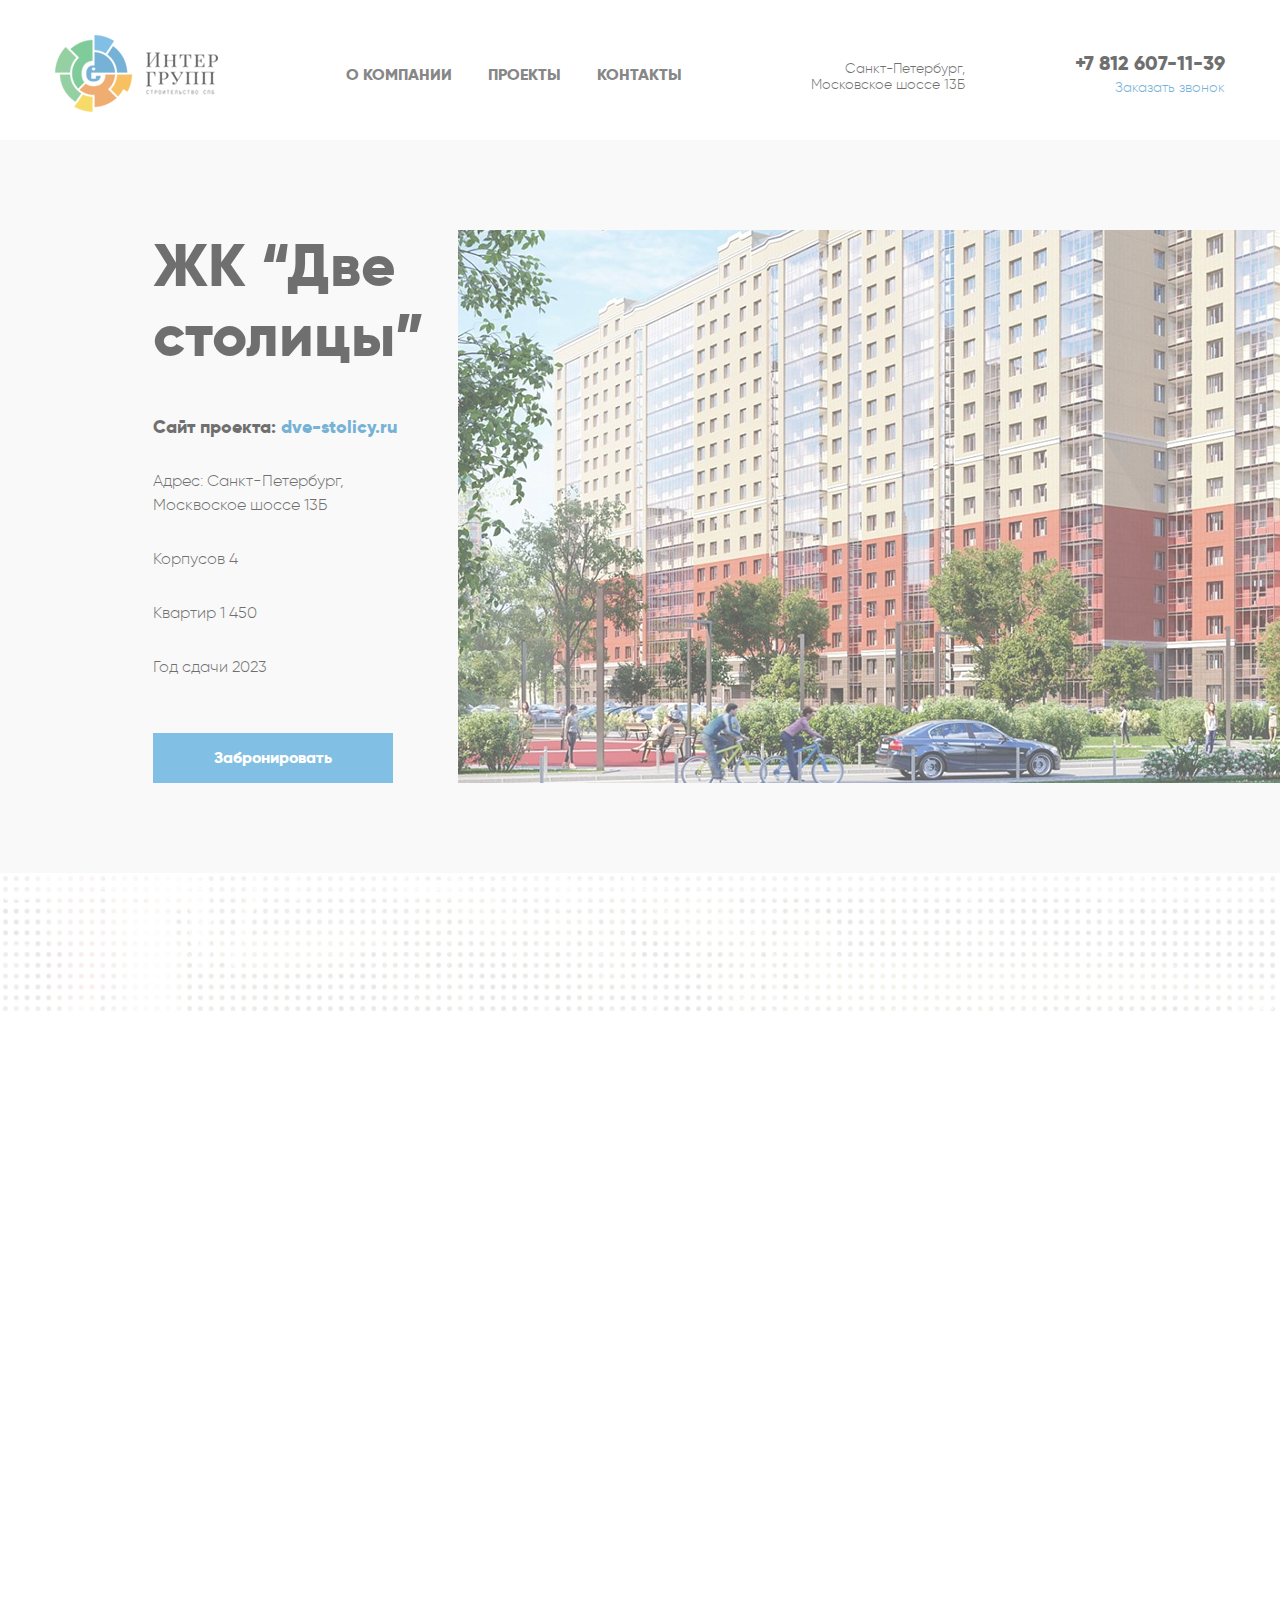
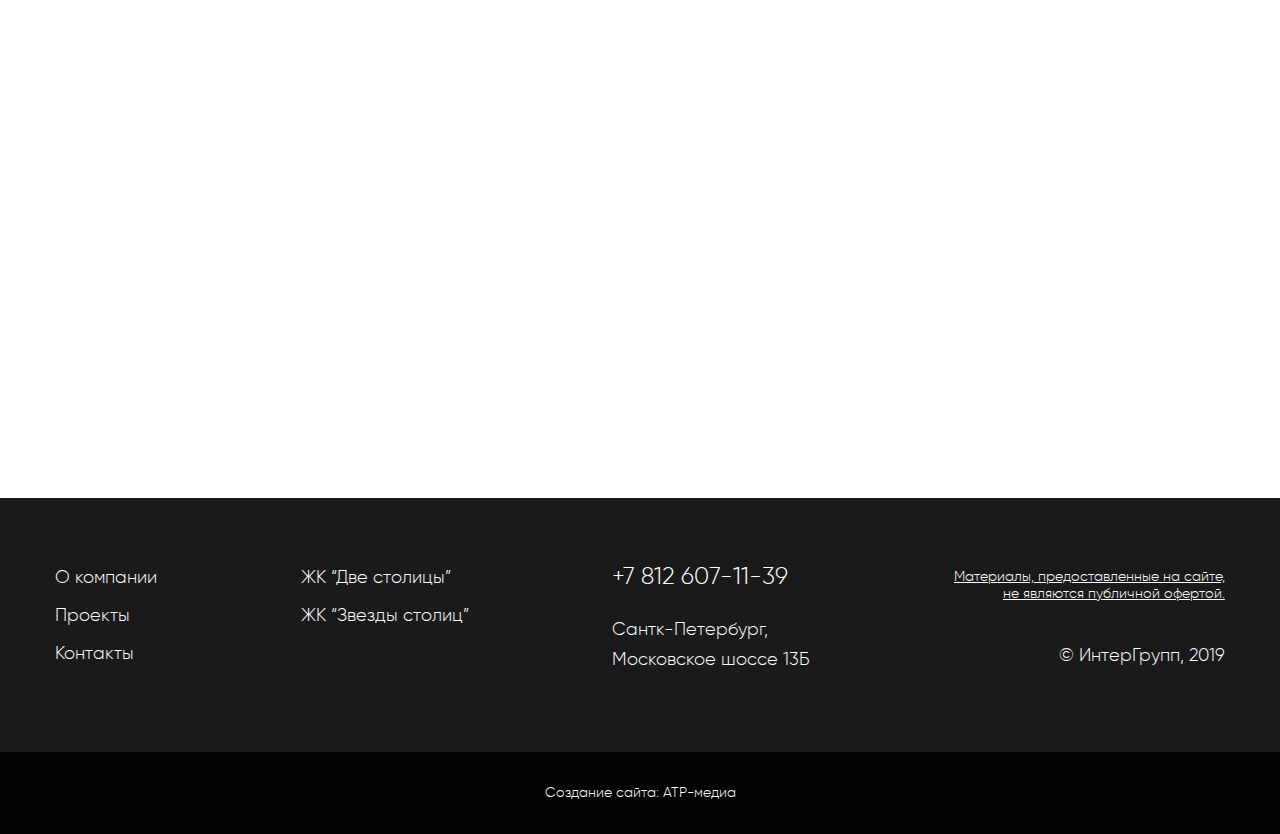
<file: projects-inside.html>
<!DOCTYPE html>

<head>
    <meta charset="utf-8">
    <title></title>

    <meta name="viewport" content="width=device-width, initial-scale=1.0" />
    <meta name="viewport" content="width=device-width, initial-scale=1.0, maximum-scale=1.0, user-scalable=no">

    <link rel="stylesheet" type="text/css" href="css/swiper.min.css">
    <link rel="stylesheet" type="text/css" href="css/fonts.css" />
    <link rel="stylesheet" type="text/css" href="css/style.css" />

    <link rel="icon" href="/favicon.png" type="image/x-icon">
    <link rel="shortcut icon" href="/favicon.png" type="image/x-icon">

    <script type="text/javascript" src="js/jquery.js"></script>

    <script type="text/javascript" src="js/swiper.min.js"></script>
    <script type="text/javascript" src="js/jquery.maskedinput.min.js"></script>

</head>

<body class="js-loading">
    <div id="loader">
        <div id="cube-loader">
            <div class='sk-rotating-plane'></div>
        </div>
    </div>
    <!--/Loader-->

    <div id="main">
        <div id="wrapper">
            <header>
                <div class="container-1170 flex">
                    <div class="logo">
                        <a href="#">
                            <img src="img/logo.png" alt="" />
                        </a>
                    </div>
                    <!-- /logo -->

                    <nav id="menu">
                        <div class="cd-nav-trigger">
                            <div class="hamburger-menu">
                                <div class="bar"></div>
                                <div class="bar"></div>
                                <div class="bar"></div>
                            </div>
                        </div>
                        <div class="menu">
                            <ul>
                                <li><a href="#">О компании</a></li>
                                <li><a href="#">Проекты</a></li>
                                <li><a href="#">Контакты</a></li>
                            </ul>
                        </div>
                    </nav>
                    <!--/menu-->

                    <div class="header_adds align-right">
                        <a href="#">Санкт-Петербург,</p><p>Московское шоссе 13Б</p></a>
                    </div>

                    <div class="header_contacts align-right">
                        <div id="feedback-modal" class="modal-block">
                            <div class="tel">+7 812 607-11-39</div>
                            <p>Заказать звонок</p>
                        </div>
                    </div>
                </div>
            </header>

            <section id="projects" class="projects-inside">
                <div class="projects_flex">
                    <div class="projects_info fadeEl fadeEl-left">
                        <div class="txt">
                            <h1>ЖК “Две  столицы”</h1>
                            <p class="site">Сайт проекта: <a href="#">dve-stolicy.ru</a></p>
                            <p>Адрес: Санкт-Петербург,
                                <br/> Москвоское шоссе 13Б</p>
                            <p>Корпусов 4</p>
                            <p>Квартир 1 450</p>
                            <p>Год сдачи 2023</p>
                        </div>
                        <div class="btn-block">
                            <div id="reserve" class="modal-block btn">Забронировать</div>
                        </div>
                    </div>
                    <!-- / .project-info -->
                    <div class="project-img fadeEl fadeEl-right"><img src="img/project4.jpg" alt="" /></div>
                </div>
            </section>

            <section id="about-project">
                <div class="container">
                    <div class="main-title fadeEl">
                        <h2>О проекте</h2></div>
                    <div class="about-stat flex">
                        <div class="item fadeEl">
                            <div class="img"><img src="img/ico/5.png" alt="" /></div>
                            <div class="tit">Площадь, м2</div>
                            <div class="value">67 746,79</div>
                        </div>
                        <div class="item fadeEl">
                            <div class="img"><img src="img/ico/6.png" alt="" /></div>
                            <div class="tit">Год сдачи</div>
                            <div class="value">2018</div>
                        </div>
                        <div class="item fadeEl">
                            <div class="img"><img src="img/ico/7.png" alt="" /></div>
                            <div class="tit">Статус</div>
                            <div class="value">в продаже</div>
                        </div>
                    </div>
                    <!--about-stat-->
                    <div class="txt fadeEl">
                        <p>Для создания комфортной атмосферы в основу проекта заложена концепция “Город в городе”, позволяющая наслаждаться уютом сбственного дома и пользоваться разными объектами инфраструктуры, не покидая территорию комплекса.</p>
                        <p>Для жителей здесь предусмотрены 2 школы, 3 детских сада, стадион, поликлиника, а также бизнес-парк с высокотехнологичными рабочими местами и крупнейший в городе ТЦ на близжайшей территории.</p>
                    </div>
                </div>
                <!--.container-->
            </section>

            <section id="slider_projects-img">
                <div id="slider_projects" class="slider fadeEl">
                    <div class="swiper-container">
                        <div class="swiper-wrapper">
                            <div class="swiper-slide">
                                <div class="img"><img src="img/project5.jpg" alt="" /></div>
                            </div>
                            <!-- End .swiper-slide -->
                            <div class="swiper-slide">
                                <div class="img"><img src="img/project5.jpg" alt="" /></div>
                            </div>
                            <!-- End .swiper-slide -->
                            <div class="swiper-slide">
                                <div class="img"><img src="img/project5.jpg" alt="" /></div>
                            </div>
                            <!-- End .swiper-slide -->
                            <div class="swiper-slide">
                                <div class="img"><img src="img/project5.jpg" alt="" /></div>
                            </div>
                            <!-- End .swiper-slide -->
                        </div>
                        <!--swiper-wrapper-->
                    </div>
                    <div class="swiper-button-prev"></div>
                    <div class="swiper-button-next"></div>
                </div>
                <!-- End #slider_project -->

                <script>
                    var swiper = new Swiper('#slider_projects .swiper-container', {
                        spaceBetween: 0,
                        centeredSlides: true,
                        slidesPerView: 'auto',
                        slideToClickedSlide: true,
                        initialSlide: 2,
                        loop: true,
                        navigation: {
                            nextEl: '#slider_projects .swiper-button-next',
                            prevEl: '#slider_projects .swiper-button-prev',
                        },
                    });
                </script>
            </section>
        </div>
        <!-- End #wrapper -->

        <footer>
            <div class="footer_top">
                <div class="container-1170">
                    <div class="flex">
                        <nav class="nav-menu">
                            <ul>
                                <li><a href="#">О компании</a></li>
                                <li><a href="#">Проекты</a></li>
                                <li><a href="#">Контакты</a></li>
                            </ul>
                        </nav>

                        <nav class="nav-page">
                            <ul>
                                <li><a href="#">ЖК “Две столицы”</a></li>
                                <li><a href="#">ЖК “Звезды столиц”</a></li>
                            </ul>
                        </nav>

                        <div class="footer_contacts">
                            <div id="feedback-modal" class="modal-block">
                                <div class="tel">+7 812 607-11-39</div>
                            </div>
                            <a href="#">Сантк-Петербург,<br/> Московское шоссе 13Б</a>
                        </div>

                        <div class="footer-info">
                            <p>Материалы, предоставленные на сайте,
                                <br/>не являются публичной офертой.</p>
                            <div class="copyright">© ИнтерГрупп, 2019</div>
                        </div>
                    </div>
                </div>
                <!--container-->
            </div>

            <div class="footer_bottom">Создание сайта: АТР-медиа</div>
        </footer>
    </div>
    <!--/Main-->

    <!-- MODAL -->
    <div class="modal" data-id="#feedback-modal">
        <div class="modal-ov"></div>
        <div class="modal-content">
            <div class="feedback_form">
                <span class="close">&times;</span>
                <div class="tit">Закажите обратный звонок,
                    <br/>заполнив форму</div>
                <form action="" method="post">
                    <div class="item-form name-form">
                        <label>Ваше имя</label>
                        <input type="text" class="input-form" placeholder="Константин" />
                    </div>
                    <div class="item-form">
                        <input id="phone" type="text" class="input-form" placeholder="Номер телефона" />
                    </div>
                    <div class="txt">
                        <p>Нажимая кнопку “Отправить сообщение”, вы
                            <br/>соглашаетесь с <a href="#">политикой конфиденицальности</a>.</p>
                    </div>
                    <div class="btn-block">
                        <button class="btn">Перезвоните мне!</button>
                    </div>
                </form>
            </div>
            <!-- .feedback_form -->
            <script>
                $(function() {
                    $("#phone").mask("8(999) 999-9999");
                });
            </script>
        </div>
    </div>

    <!-- MODAL reserve-->
    <div class="modal" data-id="#reserve">
        <div class="modal-ov"></div>
        <div class="modal-content">
            <div class="feedback_form">
                <span class="close">&times;</span>
                <div class="tit">Оставьте заявку на бронь
                    <br/> квартиры в выбранном ЖК</div>
                <form action="" method="post">
                    <div class="item-form name-form">
                        <label>Ваше имя</label>
                        <input type="text" class="input-form" placeholder="Константин" />
                    </div>
                    <div class="item-form">
                        <input id="phone-reserve" type="text" class="input-form" placeholder="Номер телефона" />
                    </div>
                    <div class="txt">
                        <p>Нажимая кнопку “Отправить сообщение”, вы
                            <br/>соглашаетесь с <a href="#">политикой конфиденицальности</a>.</p>
                    </div>
                    <div class="btn-block">
                        <button class="btn">Перезвоните мне!</button>
                    </div>
                </form>
            </div>
            <!-- .feedback_form -->
            <script>
                $(function() {
                    $("#phone-reserve").mask("8(999) 999-9999");
                });
            </script>
        </div>
    </div>
    <script type="text/javascript" src="js/main.js"></script>
</body>

</html>
</file>
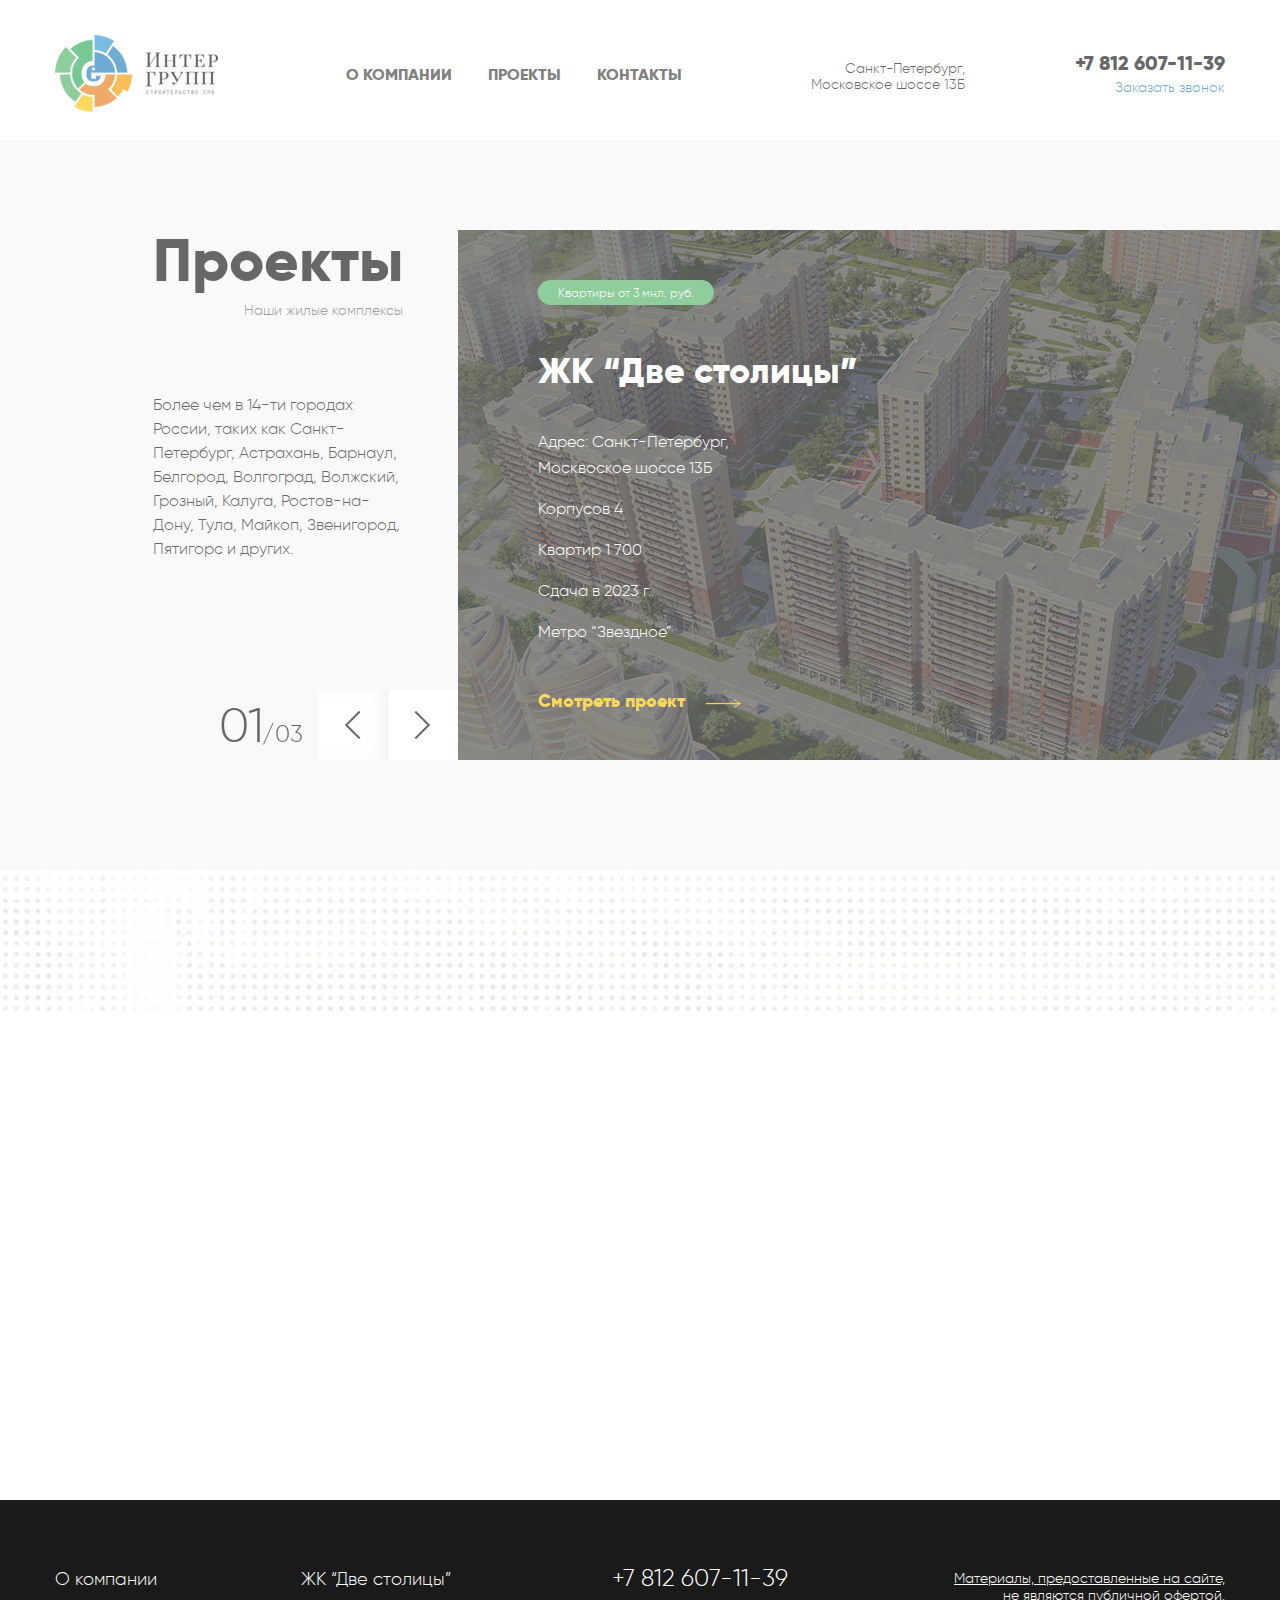
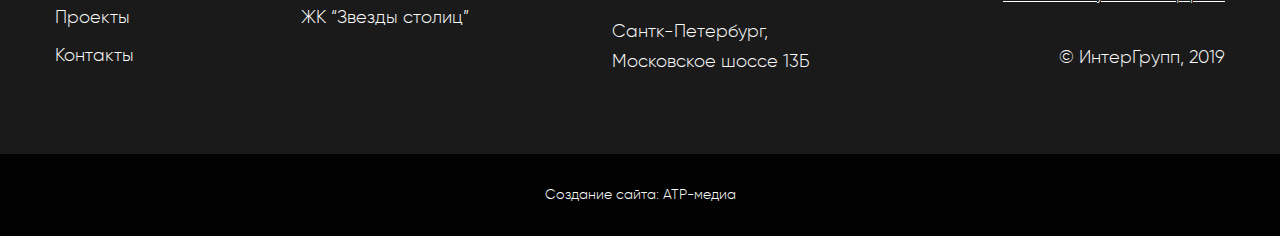
<file: projects.html>
<!DOCTYPE html>

<head>
    <meta charset="utf-8">
    <title></title>

    <meta name="viewport" content="width=device-width, initial-scale=1.0" />
    <meta name="viewport" content="width=device-width, initial-scale=1.0, maximum-scale=1.0, user-scalable=no">

    <link rel="stylesheet" type="text/css" href="css/swiper.min.css">
    <link rel="stylesheet" type="text/css" href="css/fonts.css" />
    <link rel="stylesheet" type="text/css" href="css/style.css" />

    <link rel="icon" href="/favicon.png" type="image/x-icon">
    <link rel="shortcut icon" href="/favicon.png" type="image/x-icon">

    <script type="text/javascript" src="js/jquery.js"></script>

    <script type="text/javascript" src="js/swiper.min.js"></script>
    <script type="text/javascript" src="js/jquery.maskedinput.min.js"></script>

</head>

<body class="js-loading">
    <div id="loader">
        <div id="cube-loader">
            <div class='sk-rotating-plane'></div>
        </div>
    </div>
    <!--/Loader-->

    <div id="main">
        <div id="wrapper">
            <header>
                <div class="container-1170 flex">
                    <div class="logo">
                        <a href="#">
                            <img src="img/logo.png" alt="" />
                        </a>
                    </div>
                    <!-- /logo -->

                    <nav id="menu">
                        <div class="cd-nav-trigger">
                            <div class="hamburger-menu">
                                <div class="bar"></div>
                                <div class="bar"></div>
                                <div class="bar"></div>
                            </div>
                        </div>
                        <div class="menu">
                            <ul>
                                <li><a href="#">О компании</a></li>
                                <li><a href="#">Проекты</a></li>
                                <li><a href="#">Контакты</a></li>
                            </ul>
                        </div>
                    </nav>
                    <!--/menu-->

                    <div class="header_adds align-right">
                        <a href="#">Санкт-Петербург,</p><p>Московское шоссе 13Б</p></a>
                    </div>

                    <div class="header_contacts align-right">
                        <div id="feedback-modal" class="modal-block">
                            <div class="tel">+7 812 607-11-39</div>
                            <p>Заказать звонок</p>
                        </div>
                    </div>
                </div>
            </header>

            <section id="projects">
                <div class="projects_flex">
                    <div class="projects_info fadeEl fadeEl-left">
                        <div class="flex">
                            <h1>Проекты</h1>
                            <p>Наши жилые комплексы</p>
                        </div>
                        <div class="txt">
                            <p>Более чем в 14-ти городах России, таких как Санкт-Петербург, Астрахань, Барнаул, Белгород, Волгоград, Волжский, Грозный, Калуга, Ростов-на-Дону, Тула, Майкоп, Звенигород, Пятигорс и других.</p>
                        </div>
                        <div class="slider-nav">
                            <div class="swiper-pagination"></div>
                            <div class="swiper-button-prev"></div>
                            <div class="swiper-button-next"></div>

                        </div>
                        <!--slider-nav-->
                    </div>
                    <!-- / .project-info -->

                    <div id="slider_projects" class="slider fadeEl fadeEl-right">
                        <div class="swiper-container">
                            <div class="swiper-wrapper">
                                <div class="swiper-slide">
                                    <figure class="project">
                                        <div class="img">
                                            <img src="img/project2.jpg" alt="" />
                                        </div>
                                        <figcaption>
                                            <div class="tag">
                                                <div class="tag-value value-1">Квартиры от 3 мнл. руб.</div>
                                            </div>
                                            <!-- .tag -->
                                            <div class="info">
                                                <h3 class="name">ЖК “Две столицы”</h3>
                                                <p class="adds">Адрес: Санкт-Петербург,
                                                    <br/>Москвоское шоссе 13Б</p>
                                                <p>Корпусов 4</p>
                                                <p>Квартир 1 700</p>
                                                <p>Сдача в 2023 г.</p>
                                                <p>Метро “Звездное”</p>
                                            </div>
                                            <!-- .info -->
                                            <a href="#" class="more">Смотреть проект<img src="img/ico/arrow2.png" alt=""/></a>
                                        </figcaption>
                                    </figure>
                                    <!-- /project -->
                                </div>
                                <!-- End .swiper-slide -->

                                <div class="swiper-slide">
                                    <figure class="project">
                                        <div class="img">
                                            <img src="img/project4.jpg" alt="" />
                                        </div>
                                        <figcaption>
                                            <div class="tag">
                                                <div class="tag-value value-1">Квартиры от 3 мнл. руб.</div>
                                            </div>
                                            <!-- .tag -->
                                            <div class="info">
                                                <h3 class="name">ЖК “Две столицы”</h3>
                                                <p class="adds">Адрес: Санкт-Петербург,
                                                    <br/>Москвоское шоссе 13Б</p>
                                                <p>Корпусов 4</p>
                                                <p>Квартир 1 700</p>
                                                <p>Сдача в 2023 г.</p>
                                                <p>Метро “Звездное”</p>
                                            </div>
                                            <!-- .info -->
                                            <a href="#" class="more">Смотреть проект<img src="img/ico/arrow2.png" alt=""/></a>
                                        </figcaption>
                                    </figure>
                                    <!-- /project -->
                                </div>
                                <!-- End .swiper-slide -->

                                <div class="swiper-slide">
                                    <figure class="project">
                                        <div class="img">
                                            <img src="img/project5.jpg" alt="" />
                                        </div>
                                        <figcaption>
                                            <div class="tag">
                                                <div class="tag-value value-1">Квартиры от 3 мнл. руб.</div>
                                            </div>
                                            <!-- .tag -->
                                            <div class="info">
                                                <h3 class="name">ЖК “Две столицы”</h3>
                                                <p class="adds">Адрес: Санкт-Петербург,
                                                    <br/>Москвоское шоссе 13Б</p>
                                                <p>Корпусов 4</p>
                                                <p>Квартир 1 700</p>
                                                <p>Сдача в 2023 г.</p>
                                                <p>Метро “Звездное”</p>
                                            </div>
                                            <!-- .info -->
                                            <a href="#" class="more">Смотреть проект<img src="img/ico/arrow2.png" alt=""/></a>
                                        </figcaption>
                                    </figure>
                                    <!-- /project -->
                                </div>
                                <!-- End .swiper-slide -->

                            </div>
                            <!--swiper-wrapper-->
                        </div>
                    </div>
                    <!-- End #slider_project -->

                    <script>
                        var swiper = new Swiper('#slider_projects .swiper-container', {
                            spaceBetween: 0,
                            centeredSlides: true,
                            slidesPerView: 1,
                            slideToClickedSlide: true,
                            loop: true,
                            effect: 'fade',

                            pagination: {
                                el: '#projects .swiper-pagination',
                                type: 'fraction',
                            },

                            navigation: {
                                nextEl: '#projects .swiper-button-next',
                                prevEl: '#projects .swiper-button-prev',
                            },
                        });
                    </script>
                </div>

            </section>

            <section id="object-map">
                <script src="https://api-maps.yandex.ru/2.1/?lang=ru_RU&amp;apikey=<ваш API-ключ>&amp;scroll=false" type="text/javascript"></script>
                <script>
                    ymaps.ready(init);

                    function init() {
                        var myMap = new ymaps.Map("map", {
                            center: [59.828695, 30.346806],
                            zoom: 15,
                            controls: ['smallMapDefaultSet']
                        }, {
                            suppressMapOpenBlock: true
                        })
					

                        myMap.geoObjects
                            .add(new ymaps.Placemark([59.827401, 30.344345], {
                                balloonContent: '<div class="map-object"><figure class="project"><div class="tag"><div class="tag-value value-1">Квартиры от 3 мнл. руб.</div></div><div class="img"><img src="img/project3.jpg" alt="" /></div><figcaption><div class="info"><a href="#" class="name">ЖК “Звезды Столиц”</a><table><tr><td>Корпусов 7</td><td>Сдача в 2023 г.</td></tr><tr><td>Квартир 1 700</td><td>Метро “Звездное”</td></tr></table></div></figcaption></div>'
                            }, {
                                iconLayout: 'default#image',
                                iconImageHref: 'img/ico/map.png',
                                iconImageSize: [31, 30],
                                iconImageOffset: [-5, -38]
                            }))

                        .add(new ymaps.Placemark([59.826829, 30.354730], {
                            balloonContent: '<div class="map-object"><figure class="project"><div class="tag"><div class="tag-value value-1">Квартиры от 3 мнл. руб.</div></div><div class="img"><img src="img/project3.jpg" alt="" /></div><figcaption><div class="info"><a href="#" class="name">ЖК “Звезды Столиц”</a><table><tr><td>Корпусов 7</td><td>Сдача в 2023 г.</td></tr><tr><td>Квартир 1 700</td><td>Метро “Звездное”</td></tr></table></div></figcaption></div>'
                        }, {
                            iconLayout: 'default#image',
                            iconImageHref: 'img/ico/map.png',
                            iconImageSize: [31, 30],
                            iconImageOffset: [-5, -38]
                        }))

                        .add(new ymaps.Placemark([59.827136, 30.342938], {
                            balloonContent: '<div class="map-object"><figure class="project"><div class="tag"><div class="tag-value value-1">Квартиры от 3 мнл. руб.</div></div><div class="img"><img src="img/project3.jpg" alt="" /></div><figcaption><div class="info"><a href="#" class="name">ЖК “Звезды Столиц”</a><table><tr><td>Корпусов 7</td><td>Сдача в 2023 г.</td></tr><tr><td>Квартир 1 700</td><td>Метро “Звездное”</td></tr></table></div></figcaption></div>'
                        }, {
                            iconLayout: 'default#image',
                            iconImageHref: 'img/ico/map.png',
                            iconImageSize: [31, 30],
                            iconImageOffset: [-5, -38]
                        }))

                        .add(new ymaps.Placemark([59.829929, 30.350911], {
                            balloonContent: '<div class="map-object"><figure class="project"><div class="tag"><div class="tag-value value-1">Квартиры от 3 мнл. руб.</div></div><div class="img"><img src="img/project3.jpg" alt="" /></div><figcaption><div class="info"><a href="#" class="name">ЖК “Звезды Столиц”</a><table><tr><td>Корпусов 7</td><td>Сдача в 2023 г.</td></tr><tr><td>Квартир 1 700</td><td>Метро “Звездное”</td></tr></table></div></figcaption></div>'
                        }, {
                            iconLayout: 'default#image',
                            iconImageHref: 'img/ico/map.png',
                            iconImageSize: [31, 30],
                            iconImageOffset: [-5, -38]
                        }));
                    }
                </script>
                <div class="main-title fadeEl">Карта объектов</div>
                <div id="map"></div>
                

            </section>

        </div>
        <!-- End #wrapper -->

        <footer>
            <div class="footer_top">
                <div class="container-1170">
                    <div class="flex">
                        <nav class="nav-menu">
                            <ul>
                                <li><a href="#">О компании</a></li>
                                <li><a href="#">Проекты</a></li>
                                <li><a href="#">Контакты</a></li>
                            </ul>
                        </nav>

                        <nav class="nav-page">
                            <ul>
                                <li><a href="#">ЖК “Две столицы”</a></li>
                                <li><a href="#">ЖК “Звезды столиц”</a></li>
                            </ul>
                        </nav>

                        <div class="footer_contacts">
                            <div id="feedback-modal" class="modal-block">
                                <div class="tel">+7 812 607-11-39</div>
                            </div>
                            <a href="#">Сантк-Петербург,<br/> Московское шоссе 13Б</a>
                        </div>

                        <div class="footer-info">
                            <p>Материалы, предоставленные на сайте,
                                <br/>не являются публичной офертой.</p>
                            <div class="copyright">© ИнтерГрупп, 2019</div>
                        </div>
                    </div>
                </div>
                <!--container-->
            </div>

            <div class="footer_bottom">Создание сайта: АТР-медиа</div>
        </footer>
    </div>
    <!--/Main-->

    <!-- MODAL -->
    <div class="modal" data-id="#feedback-modal">
        <div class="modal-ov"></div>
        <div class="modal-content">
            <div class="feedback_form">
                <span class="close">&times;</span>
                <div class="tit">Закажите обратный звонок,
                    <br/>заполнив форму</div>
                <form action="" method="post">
                    <div class="item-form name-form">
                        <label>Ваше имя</label>
                        <input type="text" class="input-form" placeholder="Константин" />
                    </div>
                    <div class="item-form">
                        <input id="phone" type="text" class="input-form" placeholder="Номер телефона" />
                    </div>
                    <div class="txt">
                        <p>Нажимая кнопку “Отправить сообщение”, вы
                            <br/>соглашаетесь с <a href="#">политикой конфиденицальности</a>.</p>
                    </div>
                    <div class="btn-block">
                        <button class="btn">Перезвоните мне!</button>
                    </div>
                </form>
            </div>
            <!-- .feedback_form -->
            <script>
                $(function() {
                    $("#phone").mask("8(999) 999-9999");
                });
            </script>
        </div>
    </div>
    <script type="text/javascript" src="js/main.js"></script>
</body>

</html>
</file>
<file: css/fonts.css>
@font-face {
    font-family: 'gilroyextrabold';
    src: url('../fonts/Gilroy/gilroy-extrabold-webfont.woff2') format('woff2'),
         url('../fonts/Gilroy/gilroy-extrabold-webfont.woff') format('woff'),
         url('../fonts/Gilroy/gilroy-extrabold-webfont.ttf') format('truetype'),
         url('../fonts/Gilroy/gilroy-extrabold-webfont.svg#gilroyextrabold') format('svg');
    font-weight: normal;
    font-style: normal;

}

@font-face {
    font-family: 'gilroylight';
    src: url('../fonts/Gilroy/gilroy-light-webfont.woff2') format('woff2'),
         url('../fonts/Gilroy/gilroy-light-webfont.woff') format('woff'),
         url('../fonts/Gilroy/gilroy-light-webfont.ttf') format('truetype'),
         url('../fonts/Gilroy/gilroy-light-webfont.svg#gilroylight') format('svg');
    font-weight: normal;
    font-style: normal;

}
@font-face {
    font-family: 'gilroyregular';
    src: url('../fonts/Gilroy/gilroy-regular-webfont.woff2') format('woff2'),
         url('../fonts/Gilroy/gilroy-regular-webfont.woff') format('woff'),
         url('../fonts/Gilroy/gilroy-regular-webfont.ttf') format('truetype'),
         url('../fonts/Gilroy/gilroy-regular-webfont.svg#gilroyregular') format('svg');
    font-weight: normal;
    font-style: normal;

}
</file>
<file: css/style.css>
@charset "UTF-8";
@charset 'iso-8859-15';
article,
aside,
details,
figcaption,
figure,
footer,
header,
hgroup,
main,
nav,
section,
summary {
    display: block;
}

audio,
canvas,
video {
    display: inline-block;
    max-width: 100%;
}

audio:not([controls]) {
    display: none;
    height: 0;
}

[hidden] {
    display: none;
}

abbr[title] {
    border-bottom: 1px dotted;
}

input[type="checkbox"],
input[type="radio"] {
    box-sizing: border-box;
    padding: 0;
}

input[type="search"] {
    -webkit-appearance: textfield;
    -moz-box-sizing: content-box;
    -webkit-box-sizing: content-box;
    box-sizing: content-box;
}

input[type="search"]::-webkit-search-cancel-button,
input[type="search"]::-webkit-search-decoration {
    -webkit-appearance: none;
}

button::-moz-focus-inner,
input::-moz-focus-inner {
    border: 0;
    padding: 0;
}

textarea {
    overflow: auto;
    vertical-align: top;
}

* {
    -moz-box-sizing: border-box !important;
    -webkit-box-sizing: border-box !important;
    box-sizing: border-box;
    margin: 0;
    padding: 0;
}

.clear:after {
    content: '';
    clear: both;
    display: block;
}

input[type="text"]:focus {
    outline: none;
}

select:focus,
input:focus,
button:focus,
textarea:focus {
    outline: none;
}

html {
    background: #fff;
    -ms-text-size-adjust: 100%;
    -webkit-text-size-adjust: 100%;
    height: 100%;
}

body {
    line-height: 100%;
    height: 100%;
    overflow-x: hidden;
    font-family: 'gilroylight';
    font-size: 16px;
    color: #1a1a1a;
}

section {}

p {
    line-height: 100%;
}

a {
    line-height: 100%;
}

a:hover {
    text-decoration: none;
}

a:active,
a:hover,
a:focus {
    outline: 0;
}

span {
    line-height: 100%;
}

.bold {}

li {
    line-height: 100%;
}

.txt p {
    line-height: 22px;
}

.txt a {}

.txt span {}

.txt li {}

h1,
h2,
h3,
h4,
h5,
h6 {
    font-weight: 100;
    line-height: 100%;
    margin: 0;
    font-family: 'gilroyextrabold';
}

ul {
    padding: 0;
    margin: 0;
}

table {
    border-collapse: collapse;
    border-spacing: 0;
    border: 0;
    border-radius: 6px;
}

th,
td {
    border: 0;
    text-align: left;
    padding: 20px 25px;
    font-weight: 100;
    white-space: nowrap;
    font-family: 'gilroylight';
    font-size: 16px;
    color: #1a1a1a;
}

th:last-child,
td:last-child {
    border-right: 0;
}

th:first-child,
td:first-child {}

a,
button {
    -webkit-transition: all 0.2s ease-out;
    -moz-transition: all 0.2s ease-out;
    -o-transition: all 0.2s ease-out;
    transition: all 0.2s ease-out;
}

a:hover {
    color: #399ad5;
}

.transform {
    position: absolute;
    top: 50%;
    left: 50%;
    -moz-transform: translate(-50%, -50%);
    -ms-transform: translate(-50%, -50%);
    -webkit-transform: translate(-50%, -50%);
    -o-transform: translate(-50%, -50%);
    transform: translate(-50%, -50%);
}

.transform-top {
    position: absolute;
    top: 50%;
    left: 0;
    -moz-transform: translate(0, -50%);
    -ms-transform: translate(0, -50%);
    -webkit-transform: translate(0, -50%);
    -o-transform: translate(0, -50%);
    transform: translate(0, -50%);
}

.transform-left {
    position: absolute;
    top: 0;
    left: 50%;
    -moz-transform: translate(-50%, 0);
    -ms-transform: translate(-50%, 0);
    -webkit-transform: translate(-50%, 0);
    -o-transform: translate(-50%, 0);
    transform: translate(-50%, 0);
}

.flex {
    display: -webkit-flex;
    display: flex;
    -webkit-flex-direction: row;
    flex-direction: row;
    -webkit-justify-content: space-between;
    justify-content: space-between;
    align-items: center;
    -webkit-align-items: center;
}

.img {
    line-height: 0;
}

.container {
    width: 975px;
    margin: 0 auto;
}

.container-1170 {
    width: 1170px;
    margin: 0 auto;
}

#wrapper {}

a.btn,
.btn {
    text-decoration: none;
    color: #fff;
    font-size: 16px;
    font-family: 'gilroyextrabold';
    display: inline-flex;
    align-items: center;
    justify-content: center;
    background: rgb(57, 154, 213);
    height: 50px;
    cursor: pointer;
}

a.btn:hover,
.btn:hover {
    background: rgba(57, 154, 213, 0.7)
}

.fadeEl {
    opacity: 0;
    -webkit-transform: translateY(30%);
    -moz-transform: translateY(30%);
    -ms-transform: translateY(30%);
    -o-transform: translateY(30%);
    transform: translateY(30%);
    -webkit-transition: opacity 0.8s ease, -webkit-transform 0.8s ease-in-out;
    -moz-transition: opacity 0.8s ease, -moz-transform 0.8s ease-in-out;
    transition: opacity 0.8s ease, transform 0.8s ease-in-out;
}

.fadeEl.anim {
    opacity: 1 !important;
    -webkit-transform: translateY(0);
    -moz-transform: translateY(0);
    -ms-transform: translateY(0);
    -o-transform: translateY(0);
    transform: translateY(0);
}

.fadeEl.fadeEl-left {
    -webkit-transform: translate(-100%, 0);
    -moz-transform: translate(-100%, 0);
    -ms-transform: translate(-100%, 0);
    -o-transform: translate(-100%, 0);
    transform: translate(-100%, 0);
}

.fadeEl.fadeEl-left.anim {
    -webkit-transform: translateY(0);
    -moz-transform: translateY(0);
    -ms-transform: translateY(0);
    -o-transform: translateY(0);
    transform: translateY(0);
}

.fadeEl.fadeEl-right {
    -webkit-transform: translate(100%, 0);
    -moz-transform: translate(100%, 0);
    -ms-transform: translate(100%, 0);
    -o-transform: translate(100%, 0);
    transform: translate(100%, 0);
}

.fadeEl.fadeEl-right.anim {
    -webkit-transform: translateY(0);
    -moz-transform: translateY(0);
    -ms-transform: translateY(0);
    -o-transform: translateY(0);
    transform: translateY(0);
}

.js-loading *,
.js-loading *:before,
.js-loading *:after {
    animation-play-state: paused !important;
}


/*================*/


/*====loader======*/


/*================*/

#loader {
    background: #fff;
    overflow: hidden;
    position: fixed;
    left: 0;
    top: 0;
    right: 0;
    bottom: 0;
    z-index: 100000;
}

#cube-loader {
    align-items: center;
    display: flex;
    height: 100%;
    width: 100%;
    position: fixed;
}

.sk-rotating-plane {
    width: 4em;
    height: 4em;
    margin: auto;
    background-color: #399ad5;
    -webkit-animation: sk-rotating-plane 1.2s infinite ease-in-out;
    animation: sk-rotating-plane 1.2s infinite ease-in-out;
}

@-webkit-keyframes sk-rotating-plane {
    0% {
        -webkit-transform: perspective(120px) rotateX(0deg) rotateY(0deg);
        transform: perspective(120px) rotateX(0deg) rotateY(0deg);
    }
    50% {
        -webkit-transform: perspective(120px) rotateX(-180.1deg) rotateY(0deg);
        transform: perspective(120px) rotateX(-180.1deg) rotateY(0deg);
    }
    100% {
        -webkit-transform: perspective(120px) rotateX(-180deg) rotateY(-179.9deg);
        transform: perspective(120px) rotateX(-180deg) rotateY(-179.9deg);
    }
}

@keyframes sk-rotating-plane {
    0% {
        -webkit-transform: perspective(120px) rotateX(0deg) rotateY(0deg);
        transform: perspective(120px) rotateX(0deg) rotateY(0deg);
    }
    50% {
        -webkit-transform: perspective(120px) rotateX(-180.1deg) rotateY(0deg);
        transform: perspective(120px) rotateX(-180.1deg) rotateY(0deg);
    }
    100% {
        -webkit-transform: perspective(120px) rotateX(-180deg) rotateY(-179.9deg);
        transform: perspective(120px) rotateX(-180deg) rotateY(-179.9deg);
    }
}


/*End Loader*/


/*MENU*/

#menu {}

#menu .menu {}

#menu .menu ul {
    display: flex;
    align-items: center;
    justify-content: space-around;
}

#menu .menu li {
    list-style: none;
    margin: 0 18px;
}

#menu .menu li a {
    text-decoration: none;
    font-size: 16px;
    color: #404040;
    font-family: 'gilroyextrabold';
    text-transform: uppercase;
}

#menu .menu li a:hover {
    color: #399ad5;
}


/*ico-menu*/

.hamburger-menu {
    position: relative;
    top: 0;
    right: 0;
    bottom: 0;
    margin: auto;
    width: 25px;
    height: 25px;
    cursor: pointer;
}

.hamburger-menu .bar {
    width: 25px;
    height: 2px;
}

.hamburger-menu .bar:nth-child(2) {
    position: relative;
    transform: translateY(11px);
    background: #000;
    transition: background 0.3s cubic-bezier(0.31, -0.105, 0.43, 1.59), transform 300ms cubic-bezier(0.23, 1, 0.32, 1);
}

.hamburger-menu .bar:nth-child(2).animate {
    background: rgba(255, 255, 255, 0) !important;
}

.hamburger-menu .bar:nth-child(3) {
    position: absolute;
    left: 0;
    bottom: 0;
    background: #000;
    transition: background 0.3s cubic-bezier(0.31, -0.105, 0.43, 1.59), bottom 300ms 300ms cubic-bezier(0.23, 1, 0.32, 1), transform 300ms cubic-bezier(0.23, 1, 0.32, 1);
}

.hamburger-menu .bar:nth-child(1) {
    position: absolute;
    left: 0;
    top: 0;
    background: #000;
    transition: background 0.3s cubic-bezier(0.31, -0.105, 0.43, 1.59), top 300ms 300ms cubic-bezier(0.23, 1, 0.32, 1), transform 300ms cubic-bezier(0.23, 1, 0.32, 1);
}

.hamburger-menu .bar:nth-child(1).animate {
    top: 11px;
    transform: rotate(45deg);
    transition: top 300ms cubic-bezier(0.23, 1, 0.32, 1), transform 300ms 300ms cubic-bezier(0.23, 1, 0.32, 1);
    width: 26px;
    =: #fff
}

.hamburger-menu .bar:nth-child(3).animate {
    bottom: 12px;
    transform: rotate(-45deg);
    transition: bottom 300ms cubic-bezier(0.23, 1, 0.32, 1), transform 300ms 300ms cubic-bezier(0.23, 1, 0.32, 1);
    width: 26px;
    =: #fff
}

@keyframes photos-in {
    0% {
        opacity: 0;
    }
    50% {
        opacity: 1;
    }
    100% {
        opacity: 0;
    }
}

@-webkit-keyframes photos-in {
    0% {
        opacity: 0;
    }
    50% {
        opacity: 1;
    }
    100% {
        opacity: 0;
    }
}

.photos-in {
    animation-name: photos-in;
    -webkit-animation-name: photos-in;
    animation-duration: 1s;
    -webkit-animation-duration: 1s;
}

.cd-nav-trigger {
    position: relative;
    width: 25px;
    height: 100%;
    z-index: 100;
    display: none;
}

@media screen and (max-width: 950px) {
    .cd-nav-trigger {
        display: block;
    }
    #menu .menu {
        padding: 20px;
        position: absolute;
        opacity: 0;
        visibility: hidden;
        -webkit-transition-property: all;
        transition-property: all;
        -webkit-transition-duration: .8s;
        transition-duration: .8s;
        z-index: 99;
        right: 0;
        width: 100vw;
        height: 100vh;
        position: fixed;
        overflow: auto;
        background: #fff;
        top: -100%;
        background-size: cover;
        border-radius: 0;
        padding-top: 95px;
    }
    #menu.menu-open .menu {
        opacity: 1;
        visibility: visible;
        -webkit-transition-property: all;
        transition-property: all;
        -webkit-transition-duration: .8s;
        transition-duration: .8s;
        right: 0;
        top: 0;
    }
}

#main {
    min-height: 100vh;
    display: flex;
    flex-direction: column;
    justify-content: space-between;
}

#wrapper {
    background: url(../img/main-bg.png) no-repeat fixed;
    background-size: cover;
}

.align-right {
    text-align: right !important;
}

.blue {
    color: #399ad5;
}


/*header*/

header {
    background: #fff;
    padding: 35px 0 25px;
}

header .flex {}

.logo {}

.logo a {}

.logo img {}

.header_adds {}

.header_adds a {
    font-family: 'gilroylight';
    font-size: 14px;
    color: #1a1a1a;
    text-decoration: none;
    line-height: 19px;
}

.header_contacts {}

.header_contacts .modal-block {
    cursor: pointer;
}

.header_contacts .tel {
    font-family: 'gilroyextrabold';
    font-size: 20px;
}

.header_contacts p {
    font-size: 14px;
    color: #2583be;
    margin-top: 10px;
}


/*main-banner*/

#main-banner {
    background: url(../img/header-bg.jpg) no-repeat fixed;
    background-size: cover;
    height: 590px;
    position: relative;
}

#main-banner:before {
    content: '';
    display: block;
    width: 100%;
    height: 100%;
    background: rgba(0, 0, 0, 0.5);
    position: absolute;
    top: 0;
    left: 0;
}

#main-banner .container {
    height: 100%;
    position: relative;
    display: flex;
    align-items: center;
}

#main-banner .txt {
    color: #fff;
    display: flex;
    flex-direction: column;
    align-items: baseline;
}

#main-banner .txt .flex {
    flex-direction: column;
    align-items: flex-end;
    margin-bottom: 40px;
}

#main-banner .txt .flex h1 {
    font-size: 60px;
    color: #fff;
}

#main-banner .txt .flex p {
    font-size: 14px;
    color: rgba(255, 255, 255, 0.8);
    margin-top: 20px;
    line-height: 14px;
}

#main-banner .txt p {
    margin-top: 35px;
    line-height: 26px;
}


/*main-about*/

#main-about {
    padding-top: 115px;
    padding-bottom: 100px;
}

#main-about .flex {
    align-items: flex-start;
}

#main-about .left-block {
    width: 270px;
}

#main-about .years {
    background: url(../img/years.png) no-repeat;
    background-size: cover;
    height: 226px;
    position: relative;
    margin-bottom: 55px;
}

#main-about .years p {
    color: #6d6d6d;
    position: absolute;
    left: 37px;
    bottom: 30px;
}

#main-about .right-block {
    width: calc(100% - 270px);
    padding-left: 130px;
}

#main-about .main-title {
    height: 226px;
    margin-bottom: 55px;
}

#main-about .main-title h2 {
    font-size: 60px;
}

#main-about .about-flex {
    display: flex;
    flex-wrap: wrap;
    justify-content: space-between;
}

#main-about .about-flex .item {
    width: calc(50% - 22px);
    margin-bottom: 50px;
}

#main-about .about-flex .ico {
    margin-bottom: 25px;
}

#main-about .about-flex .txt {}

#main-about .about-flex h3 {
    margin-bottom: 20px;
    font-size: 24px;
}

#main-about .about-flex p {}

#slider_project {}

#slider_project .swiper-slide {}

.project {
    position: relative;
    max-height: 530px;
    overflow: hidden;
}

.project .img {
    height: 100%;
}

.project .img img {}

.project figcaption {
    position: absolute;
    top: 0;
    left: 0;
    width: 100%;
    height: 100%;
    padding: 50px 20px 65px;
    display: flex;
    flex-direction: column;
    justify-content: space-between;
    z-index: 2;
}

.project .tag {
    margin-bottom: 40px;
}

.project .tag-value {
    height: 25px;
    display: inline-flex;
    align-items: center;
    justify-content: center;
    padding: 0 20px;
    width: auto;
    font-size: 12px;
    color: #fff;
    border-radius: 50px;
}

.project .value-1 {
    background: #56b46c;
}

.project .info {
    color: #fff;
}

.project .info h3 {
    font-size: 24px;
}

.project .info p {
    margin-top: 30px;
}

.project .btn {}


/*footer*/

footer {
    background: #1a1a1a;
    color: #fff;
}

footer .footer_top {
    padding: 70px 0;
}

footer .footer_top .flex {
    align-items: flex-start;
}

footer .footer_top .nav-menu {}

footer .footer_top ul {
    list-style: none;
}

footer .footer_top li {
    margin-bottom: 20px;
}

footer .footer_top li a {
    color: #fff;
    font-size: 18px;
    text-decoration: none;
}

footer .footer_top .footer_contacts .tel {
    font-size: 24px;
    margin-bottom: 30px;
    cursor: pointer;
}

footer .footer_top .footer_contacts a {
    font-size: 18px;
    color: #fff;
    text-decoration: none;
    line-height: 30px;
}

footer .footer_top .footer-info p {
    font-size: 14px;
    text-decoration: underline;
    line-height: 17px;
    text-align: right;
    margin-bottom: 45px;
}

footer .footer_top .footer-info .copyright {
    text-align: right;
    font-size: 18px;
}

footer .footer_bottom {
    background: #020202;
    text-align: center;
    padding: 33px 0;
    font-size: 14px;
}

footer .footer_top li a:hover {
    color: #399ad5;
}


/* Modal */

.modal {
    display: none;
    position: fixed;
    z-index: 99999;
    left: 0;
    top: 0;
    width: 100%;
    height: 100%;
    overflow: auto;
}

.modal.open {
    display: block;
    display: -webkit-flex;
    display: flex;
    -webkit-flex-direction: row;
    flex-direction: row;
    -webkit-justify-content: center;
    justify-content: center;
    align-items: center;
    -webkit-align-items: center;
}

.modal-content {
    margin: auto;
    display: block;
    position: relative;
    -webkit-border-radius: 6px;
    -moz-border-radius: 6px;
    border-radius: 6px;
    z-index: 9;
}

.modal-content {
    animation-name: zoom;
    animation-duration: 0.6s;
    -webkit-transition: all 0.6s ease-out;
    -moz-transition: all 0.6s ease-out;
    -o-transition: all 0.6s ease-out;
    transition: all 0.6s ease-out;
    width: 100%;
    height: 100%;
    display: flex;
    align-items: center;
    justify-content: center;
}

@keyframes zoom {
    from {
        transform: translateY(-100%)
    }
    to {
        transform: translateY(0)
    }
}

.close {
    position: absolute;
    top: 30px;
    right: 40px;
    font-size: 23px;
    transition: 0.3s;
    width: 17px;
    height: 17px;
    background: url(../img/ico/close.png) no-repeat;
    border-radius: 50%;
    display: flex;
    align-items: center;
    justify-content: center;
    cursor: pointer;
    color: #fff;
    line-height: 0;
    background-size: contain;
    font-size: 0;
    opacity: 0.7;
}

.close:hover {
    opacity: 1
}

.close.close-v {
    position: absolute;
    top: -33px;
    right: -33px;
    font-size: 23px;
    transition: 0.3s;
    width: 32px;
    height: 32px;
    background: -moz-linear-gradient(left, #f6936e 0%, #fd6141 100%);
    background: -webkit-gradient(linear, left top, right top, color-stop(0%, #f6936e), color-stop(100%, #fd6141));
    background: -webkit-linear-gradient(left, #f6936e 0%, #fd6141 100%);
    background: -o-linear-gradient(left, #f6936e 0%, #fd6141 100%);
    background: -ms-linear-gradient(left, #f6936e 0%, #fd6141 100%);
    background: linear-gradient(left, #f6936e 0%, #fd6141 100%);
    filter: progid: DXImageTransform.Microsoft.gradient(startColorstr="#f6936e", endColorstr="#fd6141", GradientType=1);
    border-radius: 50%;
    display: flex;
    align-items: center;
    justify-content: center;
    cursor: pointer;
    color: #fff;
    line-height: 0;
}

.close:hover,
.close:focus {
    text-decoration: none;
    cursor: pointer;
}

.modal-content video {
    width: 100%;
    padding: 0;
}

.modal-ov {
    background-color: rgba(255, 255, 255, 0.6);
    width: 100% !important;
    height: 100% !important;
    position: fixed;
    top: 0;
    left: 0;
    padding: 0;
    margin: 0;
}

.modal-ov {
    background-color: rgba(0, 0, 0, 0.8);
    z-index: 1;
}

@media only screen and (max-width: 700px) {
    .modal-content {
        width: 100%;
        border-radius: 0;
    }
    .gall-mod .modal-content img {
        height: auto
    }
    .modal.open {
        padding: 0;
    }
    .modal.modal-small .modal-content {
        width: 100%;
        padding: 20px
    }
}

.relative {
    position: relative;
    z-index: 2;
}


/*projects */

#projects {
    background: #f6f6f6;
    padding: 90px 0 110px;
}

#projects .projects_flex {
    display: flex;
    justify-content: space-between;
    padding-left: calc((100% - 975px) / 2);
}

#projects .projects_info {
    width: 305px;
    display: flex;
    flex-direction: column;
    padding-right: 55px;
    position: relative;
}

#projects .projects_info .flex {
    flex-direction: column;
    align-items: flex-end;
    margin-bottom: 75px;
}

#projects .projects_info h1 {
    text-align: left;
    width: 100%;
    font-size: 60px;
    line-height: 60px;
    margin-bottom: 14px;
}

#projects .projects_info p {
    font-size: 14px;
    color: #6d6d6d;
}

#projects .projects_info .txt {}

#projects .projects_info .txt p {
    font-size: 16px;
    color: #1a1a1a;
    line-height: 24px;
}

#projects .slider-nav {
    bottom: 0;
    right: 0;
    position: absolute;
    display: flex;
    align-items: center;
}

#projects .slider-nav .swiper-pagination {
    position: relative;
    bottom: 0;
    font-family: 'gilroylight';
    font-size: 24px;
    color: #1a1a1a;
    width: auto;
    margin-right: 15px;
}

#projects .slider-nav .swiper-pagination-current {
    font-size: 48px;
    position: relative;
    left: 8px;
}

#projects .slider-nav .swiper-pagination-total {
    margin-left: -6px;
}

#projects .slider-nav .swiper-button-next,
#projects .slider-nav .swiper-button-prev {
    position: relative;
    top: 0;
    right: 0;
    left: 0;
    margin: 0;
    width: 70px;
    height: 70px;
    background: #fff url(../img/ico/arrow.png) no-repeat center center;
}

#projects .slider-nav .swiper-button-next:focus,
#projects .slider-nav .swiper-button-prev:focus {
    outline: none;
}

#projects .slider-nav .swiper-button-next {}

#projects .slider-nav .swiper-button-prev {
    transform: rotate(-180deg);
    box-shadow: inset 12px 0 20px -8px #eaeaea;
}

#slider_projects {
    width: calc(100% - 305px);
}

#slider_projects .project {
    height: 550px;
}

#slider_projects .project .img img {
    min-height: 100%;
}

#slider_projects .swiper-slide figcaption {
    opacity: 0;
    -webkit-transform: translateY(30%);
    -moz-transform: translateY(30%);
    -ms-transform: translateY(30%);
    -o-transform: translateY(30%);
    transform: translateY(30%);
    -webkit-transition: opacity 0.8s ease, -webkit-transform 0.8s ease-in-out;
    -moz-transition: opacity 0.8s ease, -moz-transform 0.8s ease-in-out;
    transition: opacity 0.8s ease, transform 0.8s ease-in-out;
}

#slider_projects .swiper-slide-active figcaption {
    opacity: 1 !important;
    -webkit-transform: translateY(0);
    -moz-transform: translateY(0);
    -ms-transform: translateY(0);
    -o-transform: translateY(0);
    transform: translateY(0);
}

.project:before {
    content: '';
    display: block;
    width: 100%;
    height: 100%;
    background: rgba(0, 0, 0, 0.6);
    position: absolute;
    top: 0;
    left: 0;
    z-index: 1;
}

.project .img img {
    -webkit-transition: .3s cubic-bezier(.09, .02, .26, .90), transform .5s cubic-bezier(.09, .04, .23, .90);
    -moz-transition: .3s cubic-bezier(.09, .02, .26, .90), transform .5s cubic-bezier(.09, .04, .23, .90);
    -ms-transition: .3s cubic-bezier(.09, .02, .26, .90), transform .5s cubic-bezier(.09, .04, .23, .90);
    -o-transition: opacity .3s cubic-bezier(.09, .02, .26, .90), transform .5s cubic-bezier(.09, .04, .23, .90);
    transition: .3s cubic-bezier(.09, .02, .26, .90), transform .5s cubic-bezier(.09, .04, .23, .90);
}

.project:hover .img img {
    -webkit-transform: scale(1.1);
    -moz-transform: scale(1.1);
    -ms-transform: scale(1.1);
    -o-transform: scale(1.1);
    transform: scale(1.1);
}

#slider_projects .project figcaption {
    padding: 50px 0 50px 80px;
}

#slider_projects .project .tag {
    margin-bottom: 0;
}

#slider_projects .project .name {
    font-size: 36px;
    margin-bottom: 40px;
}

#slider_projects .project p {
    line-height: 26px;
    margin-top: 15px;
}

#slider_projects .project .more {
    font-size: 18px;
    color: #f3c60f;
    text-decoration: none;
    font-family: 'gilroyextrabold';
}

#slider_projects .project .more img {
    margin-left: 20px;
    position: relative;
    top: 1px;
    -webkit-transition: all 0.2s ease-out;
    -moz-transition: all 0.2s ease-out;
    -o-transition: all 0.2s ease-out;
    transition: all 0.2s ease-out;
    right: 0;
}

#slider_projects .project .more:hover img {
    right: -5px;
    transition: right 0.3s cubic-bezier(0.31, -0.105, 0.43, 1.59);
}


/*object-map*/

#object-map {
    position: relative;
}

#object-map .container {
    position: absolute;
    z-index: 2;
    top: 90px;
    left: 50%;
    transform: translate(-50%, 0);
}

#object-map .main-title {
    font-size: 60px;
    color: #1a1a1a;
    font-family: 'gilroyextrabold';
    line-height: 60px;
    display: inline;
    position: absolute;
    z-index: 2;
    top: 90px;
    left: calc((100% - 975px) / 2);
}

#object-map .project {
    width: 295px;
    border-radius: 5px;
}

#object-map .project:before {
    display: none;
}

#object-map .project .img {
    height: 140px;
    overflow: hidden;
}

#object-map .project figcaption {
    position: relative;
    padding: 25px 20px 30px;
}

#object-map .project .tag {
    position: absolute;
    top: 20px;
    left: 20px;
    margin-bottom: 0;
    z-index: 3;
}

#object-map .project .info {
    color: #1a1a1a;
}

#object-map .project .name {
    font-size: 24px;
    color: #1a1a1a;
    text-decoration: none;
    font-family: 'gilroyextrabold';
}

#object-map .project .name:hover {
    color: #399ad5
}

#object-map .project table {
    width: 100%;
}

#object-map .project td {
    padding: 0;
    padding-top: 25px;
}

#object-map .project td:last-child {
    text-align: right;
}

#map {
    width: 100%;
    height: 630px;
}

#object-map #map .ymaps-2-1-73-map {
    width: 100% !important;
    height: 100% !important;
}

#object-map .ymaps-2-1-73-balloon {
    padding: 0;
    background: #fff;
    border-radius: 14px;
    -webkit-box-shadow: none;
    -moz-box-shadow: none;
    box-shadow: none;
}

#object-map .ymaps-2-1-73-balloon__layout {
    padding: 0;
    border-radius: 14px;
    box-shadow: none;
}

#object-map .ymaps-2-1-73-balloon__content {
    padding: 0;
    margin-right: 0;
}

#object-map .ymaps-2-1-73-balloon__close {
    margin-bottom: 0;
    top: 0;
    right: 0;
    position: absolute;
    z-index: 2;
    background: #fff;
}

#object-map .ymaps-2-1-73-balloon__tail {
    display: none;
}

#object-map .map-object {
    padding: 0;
    border-radius: 0;
}

.ymaps-2-1-73-map ymaps,
.ymaps-2-1-73-map ymaps:after,
.ymaps-2-1-73-map ymaps:before {
    box-sizing: content-box !important;
    border-radius: 0 !important;
}

[class*="ymaps-2"][class*="-ground-pane"] {
    filter: url("data:image/svg+xml;utf8,<svg xmlns=\'http://www.w3.org/2000/svg\'><filter id=\'grayscale\'><feColorMatrix type=\'matrix\' values=\'0.3333 0.3333 0.3333 0 0 0.3333 0.3333 0.3333 0 0 0.3333 0.3333 0.3333 0 0 0 0 0 1 0\'/></filter></svg>#grayscale");
    -webkit-filter: grayscale(100%);
}

@media screen and (max-width: 740px) {
    #object-map #map {
        height: 600px;
    }
	#object-map #map .ymaps-2-1-74-map{
        height:100% !important
    }
}

@media screen and (max-width: 320px) {
    #object-map #map {
        height: 505px;
    }
}

.swiper-pagination-current:before {
    content: "0"
}

.swiper-pagination-total:before {
    content: "0"
}

#projects.projects-inside {
    padding-bottom: 90px;
}

#projects.projects-inside .projects_info {
    justify-content: space-between;
    padding-right: 40px;
}

#projects.projects-inside .projects_info h1 {
    line-height: 70px;
    margin-bottom: 45px;
}

#projects.projects-inside .projects_info p {
    margin-top: 30px
}

#projects.projects-inside .projects_info .site {
    font-size: 18px;
    font-family: 'gilroyextrabold';
}

#projects.projects-inside .projects_info a {
    color: #2583be;
    text-decoration: none;
}

#projects.projects-inside .projects_info a:hover {
    text-decoration: underline
}

#projects.projects-inside .projects_info .btn-block .btn {
    width: 240px;
    text-decoration: none;
    color: #fff;
}

#projects.projects-inside .project-img {
    line-height: 0;
}

#about-project {
    padding: 95px 0 95px;
}

#about-project .main-title {
    padding-bottom: 95px;
}

#about-project .main-title h2 {
    font-size: 60px;
}

#about-project .about-stat {
    justify-content: flex-start;
}

#about-project .about-stat .item {
    margin-right: 100px;
}

#about-project .about-stat .tit {
    margin: 20px 0;
    font-size: 18px;
}

#about-project .about-stat .value {
    font-family: 'gilroyextrabold';
    font-size: 48px;
    line-height: 50px;
}

#about-project .txt {
    margin-top: 90px;
    width: 575px;
}

#about-project .txt p {
    margin-top: 30px;
}

#slider_projects-img #slider_projects {
    width: 100%;
    overflow: hidden;
}

#slider_projects-img .img {
    width: 100%;
    overflow: hidden;
    height: 460px;
}

#slider_projects-img .img img {
    width: 100%;
    min-height: 100%;
}

#slider_projects-img .swiper-button-prev {
    background: url(../img/ico/arrow3.png) no-repeat center;
    left: calc((100% - 998px) / 2);
    width: 94px;
    height: 93px;
    background-size: contain;
    transform: translate(0, -50%) rotate(-180deg);
    margin: 0;
    opacity: 0.8;
}

#slider_projects-img .swiper-button-next {
    right: calc((100% - 998px) / 2);
    background: url(../img/ico/arrow3.png) no-repeat;
    width: 94px;
    height: 93px;
    background-size: contain;
    margin: 0;
    transform: translate(0, -50%);
    opacity: 0.8;
}

#slider_projects-img .swiper-button-next:hover,
#slider_projects-img .swiper-button-prev:hover {
    opacity: 1;
}

#slider_projects-img .swiper-slide {
    width: 810px;
}

#slider_projects-img .swiper-slide-active {
    width: 810px;
}

#contacts-page {
    padding-top: 75px;
    padding-bottom: 75px;
}

#contacts-page .flex {
    padding-left: calc((100% - 975px) / 2);
}

#contacts-page .left-block {
    width: 305px;
    display: flex;
    flex-direction: column;
    padding-right: 55px;
    position: relative;
}

#contacts-page .left-block h1 {
    font-size: 60px;
    margin-bottom: 95px;
}

#contacts-page .left-block .txt .tel {
    font-size: 24px;
}

#contacts-page .left-block .txt p {
    margin-bottom: 50px;
}

#contacts-page #object-map {
    width: calc(100% - 305px);
    height: 560px;
}

#contacts-page #map {
    width: 100%;
    height: 100%;
}

#contacts-page .name-office {
    padding: 25px;
}

#contacts-page .name-office h2 {
    font-family: 'gilroyextrabold';
    font-size: 24px;
    line-height: 45px;
    margin-bottom: 15px;
}

#main-about .swiper-pagination {
    bottom: 25px;
}

#main-about .swiper-pagination-bullet {
    width: 20px;
    height: 8px;
    border-radius: 5px;
    background: #fff;
    opacity: 1;
    margin: 0 5px;
}

#main-about .swiper-pagination-bullet-active,
#main-about .swiper-pagination-bullet:hover {
    background: #399ad5;
}

.feedback_form {
    width: 590px;
    background: #fff;
    border-radius: 6px;
    padding: 75px 90px 55px;
    position: relative;
    z-index: 2;
}

.feedback_form .tit {
    font-family: 'gilroyextrabold';
    font-size: 30px;
    line-height: 35px;
    text-align: center;
    margin-bottom: 50px;
}

.feedback_form form {}

.feedback_form .item-form {
    margin-bottom: 20px;
}

.feedback_form .name-form {}

.feedback_form label {
    width: 100%;
    display: block;
    color: #6c6c6c;
    margin-bottom: 7px;
}

.feedback_form .input-form {
    width: 100%;
    height: 60px;
    background: #f6f4f4;
    border: 0;
    padding: 0 20px;
    border-bottom: 3px solid #1a1a1a;
    font-family: 'gilroylight';
    font-size: 16px;
    color: #1a1a1a;
}

input::-webkit-input-placeholder {
    opacity: 1;
    transition: opacity 0.3s ease;
    font-family: 'gilroylight';
    font-size: 16px;
    color: #1a1a1a;
}

input::-moz-placeholder {
    opacity: 1;
    transition: opacity 0.3s ease;
    font-family: 'gilroylight';
    font-size: 16px;
    color: #1a1a1a;
}

input:-moz-placeholder {

    opacity: 1;
    transition: opacity 0.3s ease;
    font-family: 'gilroylight';
    font-size: 16px;
    color: #1a1a1a;
}

input:-ms-input-placeholder {
    opacity: 1;
    transition: opacity 0.3s ease;
    font-family: 'gilroylight';
    font-size: 18px;
    line-height: 20px;
    color: #868585;
}

input:focus::-webkit-input-placeholder {
    opacity: 0;
    transition: opacity 0.3s ease;
}

input:focus::-moz-placeholder {
    opacity: 0;
    transition: opacity 0.3s ease;
}

input:focus:-moz-placeholder {
    opacity: 0;
    transition: opacity 0.3s ease;
}

input:focus:-ms-input-placeholder {
    opacity: 0;
    transition: opacity 0.3s ease;
}

.feedback_form #phone {
    margin-top: 25px;
}

.feedback_form .txt {
    margin-bottom: 40px;
}

.feedback_form .txt p {
    font-size: 14px;
    color: #6c6c6c;
    line-height: 18px;
}

.feedback_form .txt a {
    font-size: 14px;
    color: #6c6c6c;
}

.feedback_form .btn {
    width: 100%;
    border: 0;
}

.feedback_form .input-form.focus {
    border-bottom: 3px solid #56b46c;
}


/*==================================================*/


/*==================================================*/


/*   ADMIN                                          */


/*==================================================*/


/*==================================================*/


/*-- FILE --*/

.inputfile {
    width: 0.1px;
    height: 0.1px;
    opacity: 0;
    overflow: hidden;
    position: absolute;
    z-index: -1;
    border: 0;
    margin: 0;
    padding: 0;
}

.inputfile + label {
    white-space: nowrap;
    cursor: pointer;
    display: inline-block;
    overflow: hidden;
    font-size: 18px;
    margin-bottom: 0;
    position: relative;
    text-overflow: ellipsis;
}

.no-js .inputfile + label {
    display: none;
}

.inputfile:focus + label,
.inputfile.has-focus + label {
    outline: 1px dotted #000;
    outline: -webkit-focus-ring-color auto 5px;
}

.inputfile + label * {
    display: inline-block;
    font-size: 15px;
    color: #2e3347;
    font-family: 'gilroyextrabold';
}

.inputfile + label p {
    border-bottom: 2px solid #9fa0a9;
}

.inputfile + label p:hover {
    border-bottom: 2px solid transparent;
}

.inputfile + label:hover img {}

.inputfile + label img {
    -webkit-transition: all 0.2s ease-out;
    -moz-transition: all 0.2s ease-out;
    -o-transition: all 0.2s ease-out;
    transition: all 0.2s ease-out;
}

.inputfile + label:focus {
    outline: none;
}

.inputfile + label img {
    margin-left: 10px;
    position: relative;
}

.inputfile:focus + label,
.inputfile.has-focus + label,
.inputfile + label:hover {
    color: #000;
    outline: none;
}

.admin {}

.admin #wrapper {
    background: #fff;
}

.admin .main-title {}

.admin .tit {
    margin-bottom: 35px;
}

.admin .flex .tit {
    margin-bottom: 0
}

.admin .tit h2 {
    font-size: 24px;
    color: #2e3347;
}

.admin .btn {
    height: 65px;
    padding: 0 40px;
    border-radius: 50px;
    font-size: 18px;
    background: #2e3347;
}

.admin form {}

.admin .form-flex {
    display: flex;
}

.admin .form-flex .input-form {
    width: 100%;
    margin-bottom: 35px;
    height: 45px;
    padding: 0 20px;
    border: 1px solid #c0c1c7;
    border-radius: 5px;
    font-size: 18px;
    color: #2e3347;
    font-family: 'gilroylight';
}

.admin .form-flex textarea.input-form {
    padding: 20px;
    height: 200px;
    width: 100% !important;
}

textarea::-webkit-input-placeholder,
.admin input::-webkit-input-placeholder {
    opacity: 1;
    transition: opacity 0.3s ease;
    font-family: 'gilroylight';
    font-size: 18px;
    color: #2e3347;
}

textarea::-moz-placeholder,
.admin input::-moz-placeholder {
    opacity: 1;
    transition: opacity 0.3s ease;
    font-family: 'gilroylight';
    font-size: 18px;
    color: #2e3347;
}

textarea:-moz-placeholder,
.admin input:-moz-placeholder {
    opacity: 1;

    transition: opacity 0.3s ease;
    font-family: 'gilroylight';
    font-size: 18px;
    color: #2e3347;
}

textarea:-ms-input-placeholder,
.admin input:-ms-input-placeholder {
    opacity: 1;
    transition: opacity 0.3s ease;
    font-family: 'gilroylight';
    font-size: 18px;
    color: #2e3347;
}

textarea:focus::-webkit-input-placeholder,
.admin input:focus::-webkit-input-placeholder {
    opacity: 0;
    transition: opacity 0.3s ease;
}

textarea:focus::-moz-placeholder,
.admin input:focus::-moz-placeholder {
    opacity: 0;
    transition: opacity 0.3s ease;
}

textarea:focus:-moz-placeholder,
.admin input:focus:-moz-placeholder {
    opacity: 0;
    transition: opacity 0.3s ease;
}

textarea:focus:-ms-input-placeholder,
.admin input:focus:-ms-input-placeholder {
    opacity: 0;
    transition: opacity 0.3s ease;
}

.admin .first-screen .photo-block {
    background: #f7f5f5;
    border: 1px solid #c0c1c7;
    border-radius: 5px;
    display: flex;
    align-items: center;
    justify-content: center;
    height: 100%;
    position: relative;
    overflow: hidden;
}

.admin .first-screen .photo-block:before,
.admin .first-screen .photo-block:after {
    content: '';
    display: block;
    width: 100%;
    height: 100%;
    background: transparent;
    position: absolute;
    background-image: linear-gradient(to top right, transparent calc(50% - 1px), #c0c1c7, transparent calc(50% + 1px));
    z-index: 1;
}

.admin .first-screen .photo-block:after {
    background-image: linear-gradient(to top left, transparent calc(50% - 1px), #c0c1c7, transparent calc(50% + 1px));
}

.admin .first-screen .photo-block .tit {
    margin: 0;
    font-size: 22px;
    color: #2e3347;
    font-family: 'gilroyextrabold';
    position: relative;
    z-index: 2;
}

.admin .first-screen .photo-block.act .tit {
    display: none;
}

.admin .first-screen .photo-block.act:before,
.admin .first-screen .photo-block.act:after {
    display: none;
}

.admin .first-screen .photo-block.act {
    padding: 20px
}

.admin .photo-block .img {
    height: calc(100% - 26px);
    width: 100%;
    margin-top: 10px;
    text-align: center;
    display: none;
}

.admin .photo-block img {
    max-width: 100%;
    max-height: 100%;
    height: auto;
}

.admin header {
    padding: 0;
}

.admin header .flex {
    padding: 30px 0
}

.admin header .logo a {
    text-decoration: none;
    font-size: 14px;
    color: #2e3347;
    font-family: 'gilroyextrabold';
    display: flex;
    align-items: center;
}

.admin header .logo .img {
    width: 40px;
    height: 40px;
    background: #2583be;
    display: block;
    border-radius: 50%;
    margin-right: 15px;
}

.admin header .right-block {
    display: flex;
}

.admin header .name {
    font-size: 14px;
    color: #2e3347;
    font-family: 'gilroyextrabold';
    margin-right: 60px;
}

.admin header .out {
    color: #5b6c7c;
    font-size: 14px;
    font-family: 'gilroyextrabold';
    text-decoration: none;
}

.admin header .out:hover {
    color: #2e3347;
}

.admin .menu {
    background: #c9d3dc;
    padding: 40px 0;
}

.admin .menu ul {
    list-style: none;
    display: flex;
}

.admin .menu li {
    margin-right: 40px;
}

.admin .menu a {
    font-size: 18px;
    color: #2e3347;
    font-family: 'gilroyextrabold';
    text-decoration: none;
}

.admin .menu a:hover {
    color: #5b6c7c;
}

#admin-about {
    padding-top: 85px;
    padding-bottom: 85px;
}

#admin-about .top.flex {
    margin-bottom: 35px
}

#admin-about .main-title h1 {
    font-size: 36px;
    color: #2e3347;
}

#admin-about .btn-block {}

#admin-about .btn-block .btn:hover {
    background: #5b6c7c
}

#admin-about .first-screen {
    margin-top: 80px;
}

#admin-about .first-screen .left-block,
#admin-about .second-screen .left-block {
    width: 400px;
    margin-right: 65px;
}

#admin-about .first-screen .right-block {
    width: calc(100% - 465px);
}

#admin-about .second-screen .right-block {
    width: 400px;
}

#admin-about .second-screen {
    margin-top: 90px;
}

#admin-about .advantage-block {
    margin-top: 90px;
}

#admin-about .advantage-block .top a {
    font-size: 14px;
    color: #2e3347;
    text-decoration: none;
}

.admin-table {
    width: 100%
}

.admin-table table {
    width: 100%
}

.admin-table tr {
    background: #c9d3dc;
}

.admin-table tr:nth-child(even) {
    background: #fff
}

.admin-table th {
    font-size: 18px;
    color: #2e3347;
    font-family: 'gilroyextrabold';
    padding: 25px 20px;
}

.admin-table td {
    font-size: 16px;
    color: #2e3347;
    font-family: 'gilroylight';
}

.admin-table th:last-child,
.admin-table td:last-child {
    text-align: right;
}

#admin-about .admin-table .ico {
    width: 55px;
    height: 55px;
    background: #2583be;
    display: block;
    border-radius: 50%;
}

.admin-table .name {
    font-size: 16px;
    color: #2e3347;
    font-family: 'gilroylight';
}

.admin-table p {
    font-size: 16px;
    color: #2e3347;
    font-family: 'gilroylight';
    width: 210px;
    white-space: initial;
    line-height: 22px;
}

.admin-table a,
.admin-table .delete {
    line-height: 0;
    width: 21px;
    display: inline-block;
    cursor: pointer;
}

.admin-table a img,
.admin-table .delete img {
    position: relative;
    top: 0;
    width: 100%;
    height: auto;
}

.admin-table .modal-block {
    display: inline-block
}

.admin-table .edit {
    margin-right: 35px;
}

#admin-about .change-advantage {
    margin-top: 90px;
}

#admin-about .change-advantage .left-block {
    width: 320px;
    margin-right: 30px;
}

#admin-about .change-advantage .form-flex .input-form {
    margin-bottom: 10px
}

#admin-about .change-advantage .photo-block {
    height: 145px;
}

#admin-about .change-advantage .add-file {
    height: 100%;
}

#admin-about .change-advantage .right-block {
    width: 375px;
}

#admin-about .change-advantage .btn-block {
    margin-top: 40px;
}

.admin .add-file {
    height: 200px;
    background: #f7f5f5;
    border: 1px solid #c0c1c7;
    border-radius: 5px;
    display: flex;
    align-items: center;
    justify-content: center;
    flex-wrap: wrap;
    padding: 20px;
}

.admin .second-screen .photo-block.act .img,
.admin .change-advantage .photo-block.act .img,
.gall_photo-1.act .img {
    display: block;
}

.admin_change-project .btn-block.flex .remove-project {
    border: 1px solid #c0c1c7;
    background: transparent;
    color: #2e3347;
    margin-left: 13px;
}

.admin_change-project .btn-block.flex .remove-project:hover {
    background: #fff !important;
    border: 1px solid #2e3347;
}

.admin_change-project .second-screen .form-flex {
    justify-content: space-between;
}

.admin_change-project .second-screen .form-flex .item {
    width: calc((100% / 3) - 20px);
}

.admin_change-project .second-screen textarea {
    width: 770px;
    height: 270px;
    padding: 20px;
    border: 1px solid #c0c1c7;
    border-radius: 5px;
    font-size: 18px;
    color: #2e3347;
    font-family: 'gilroylight';
}

.gallery-screen {
    margin-top: 90px;
}

.gallery_flex {
    display: flex;
    flex-wrap: wrap;
    justify-content: space-between;
    margin-top: 35px;
}

.gallery_item {
    width: calc((100% / 3) - 25px);
    margin-bottom: 25px;
    height: 200px;
    background: #f7f5f5;
    border: 1px solid #c0c1c7;
    border-radius: 5px;
    display: flex;
    align-items: center;
    justify-content: center;
    flex-wrap: wrap;
    padding: 20px;
}

.photo-block.gallery_item .add-file {
    width: 100%;
    height: 100%;
    background: transparent;
    border: 0;
}

.gallery-screen .btn-block {
    justify-content: flex-end;
    margin-top: 40px;
}

.gallery-screen .tit {
    font-size: 15px;
    color: #2e3347;
    font-family: 'gilroyextrabold';
    margin-bottom: 0;
}

.select-block select {
    width: 100%;
    margin-bottom: 35px;
    height: 45px;
    padding: 0 20px;
    border: 1px solid #c0c1c7;
    border-radius: 5px;
    font-size: 18px;
    color: #2e3347;
    font-family: 'gilroylight';
    background: url(../img/ico/arrow4.png) no-repeat center right;
    background-position-x: calc(100% - 20px);
}

select {
    -webkit-appearance: none;
    -moz-appearance: none;
    appearance: none;
}

.select-block option {
    padding: 10px;
    font-size: 14px;
}

.project-add .top {
    justify-content: flex-end;
    margin-top: 90px;
}

.project-add .btn-add {
    font-size: 14px;
    color: #2e3347;
    text-decoration: none;
}

.project-add th:first-child,
.project-add td:first-child {
    width: 725px;
}

.project-add td:last-child {
    text-align: left
}

.admin_contacts {
    margin-top: 90px;
}

.admin_contacts .left-block {
    width: 400px;
    margin-right: 65px;
}

.admin_contacts .input-form:last-child {
    margin-bottom: 0
}

.admin_contacts .map-block {
    background: #f7f5f5;
    border: 1px solid #c0c1c7;
    border-radius: 5px;
    display: flex;
    align-items: center;
    justify-content: center;
    position: relative;
    overflow: hidden;
    width: calc(100% - 465px);
}

.admin_contacts .map-block .tit {
    margin: 0;
    font-size: 22px;
    color: #2e3347;
    font-family: 'gilroyextrabold';
    position: relative;
    z-index: 2;
}

.admin_contacts .map-block:before,
.admin_contacts .map-block:after {
    content: '';
    display: block;
    width: 100%;
    height: 100%;
    background: transparent;
    position: absolute;
    background-image: linear-gradient(to top right, transparent calc(50% - 1px), #c0c1c7, transparent calc(50% + 1px));
    z-index: 1;
}

.admin_contacts .map-block:after {
    background-image: linear-gradient(to top left, transparent calc(50% - 1px), #c0c1c7, transparent calc(50% + 1px));
}

.ov2 {
    background: rgba(46, 51, 71, 0.8);
}

.delete-modal {
    position: relative;
    background: #fff;
    border-radius: 6px;
    padding: 40px;
}

.delete-modal .close {
    top: 10px;
    right: 10px;
}

.delete-modal .tit {
    font-size: 24px;
    color: #2e3347;
    font-family: 'gilroyextrabold';
    text-align: center;
    line-height: 32px;
    margin-bottom: 40px;
}

.delete-modal .btn {
    padding: 0 40px;
    border-radius: 50px;
    font-size: 18px;
    background: #2e3347;
    width: 190px;
}

.delete-modal .b-delete {
    border: 3px solid #2e3347;
    background: transparent;
    color: #2e3347;
}

.delete-modal .b-delete:hover {
    background: transparent
}

.ymaps-2-1-74-balloon__close+.ymaps-2-1-74-balloon__content {
    padding-right: 0;
    padding-left: 0;
    padding-top: 0;
    padding: 0;
    margin: 0 !important;
}

.ymaps-2-1-74-balloon__close {
    background: #fff
}

@media screen and (max-width: 1200px) {
    .container-1170,
    .container {
        width: calc(100% - 80px)
    }
    .fadeEl {
        opacity: 1 !important;
        -webkit-transform: translateY(0) !important;
        -moz-transform: translateY(0) !important;
        -ms-transform: translateY(0) !important;
        -o-transform: translateY(0) !important;
        transform: translateY(0) !important;
    }
    .js-animation {
        visibility: visible;
        -webkit-transform: translateY(0) scale(1) !important;
        opacity: 1 !important;
        transform: translateY(0) scale(1) !important;
    }
    header {
        padding: 25px 0;
    }
    #main-banner {
        height: 520px;
        background: url(../img/header-bg.jpg) no-repeat;
        background-size: cover;
    }
    #wrapper {
        background: url(../img/main-bg.png) no-repeat;
        background-size: cover;
    }
    #main-about {
        padding-top: 100px;
        padding-bottom: 100px
    }
    #main-about .right-block {
        padding-left: 100px
    }
    .project figcaption {
        padding: 50px 18px 65px;
        justify-content: flex-start;
    }
    .project .btn {
        position: absolute;
        width: calc(100% - 36px);
        bottom: 65px;
    }
    #projects {
        padding: 90px 0
    }
    #projects .projects_flex {
        padding-left: 40px;
    }
    #projects .projects_info {
        padding-right: 50px;
    }
    #slider_projects .project figcaption {
        justify-content: space-between;
    }
    #projects.projects-inside {
        padding: 70px 0
    }
    #contacts-page .flex {
        padding-left: 40px;
    }
    #contacts-page {
        padding: 70px 0
    }
    #object-map .main-title {
        left: 40px;
    }
    #slider_projects-img .swiper-button-prev {
        left: 0;
    }
    #slider_projects-img .swiper-button-next {
        right: 0;
    }
    #object-map #map {
        padding-top: 40px;
    }
    #object-map{
        padding-top:40px
    }
    #object-map .main-title {
        left: 40px;
        position: relative;
        top: 0;
        display: block;
	}
}

@media screen and (max-width: 920px) {
    #main-about .right-block {
        padding-left: 40px;
    }
}

@media screen and (max-width: 860px) {
    .container-1170,
    .container {
        width: calc(100% - 40px)
    }
    header {
        padding: 10px 0
    }
    .header_adds,
    .header_contacts {
        display: none
    }
    .logo {
        position: relative;
        z-index: 999;
    }
    body.open-menu {
        position: fixed;
        top: 0;
        width: 100%;
    }
    #menu .menu ul {
        flex-direction: column;
        height: 100%;
        justify-content: center;
    }
    #menu .menu li {
        margin-bottom: 30px;
    }
    #menu .menu ul a {
        font-size: 24px;
    }
    #main-banner {
        height: 405px;
    }
    #main-banner .txt .flex h1 {
        font-size: 36px;
    }
    #main-banner .txt {
        width: 100%
    }
    #main-banner .txt .flex {
        align-items: flex-start;
        margin-bottom: 0
    }
    #main-about {
        padding: 40px 0
    }
    #main-about .flex {
        flex-direction: column-reverse;
    }
    #main-about .right-block {
        width: 100%;
        padding: 0
    }
    #main-about .main-title {
        height: auto;
        margin-bottom: 30px
    }
    #main-about .about-flex .item {
        margin-bottom: 40px
    }
    footer .footer_top {
        padding: 40px 0
    }
    footer .footer_top .flex {
        flex-wrap: wrap;
    }
    footer .footer_top .nav-menu {
        width: 50%;
    }
    footer .footer_top .nav-page {
        width: 50%
    }
    .footer_contacts,
    .footer-info {
        width: 100%
    }
    .footer_contacts {
        margin-top: 20px;
        margin-bottom: 40px
    }
    footer .footer_top .footer-info p {
        text-align: left
    }
    footer .footer_top .footer-info .copyright {
        text-align: left
    }
    footer .footer_top .footer_contacts .tel {
        margin-bottom: 15px
    }
    #main-about .main-title h2 {
        font-size: 46px
    }
    #projects .projects_info .flex,
    #projects .projects_info .txt {
        display: none;
    }
    #projects #slider_projects {
        width: 100%;
    }
    #projects .projects_info {
        padding: 0
    }
    #projects .projects_flex {
        padding: 0;
        position: relative;
    }
    #projects .projects_info {
        padding: 0;
        width: 100%;
        height: 70px;
        position: absolute;
        bottom: 0;
        z-index: 2;
    }
    #projects .slider-nav .swiper-pagination {
        color: #fff;
    }
    #projects {
        padding: 0;
    }
    #slider_projects .project figcaption {
        padding: 40px 15px 100px
    }
    #slider_projects .project .name {
        margin-bottom: 30px
    }
    #slider_projects .project .adds {
        margin-bottom: 30px
    }
    #slider_projects .project p {
        margin-top: 8px
    }

    #object-map .main-title {
        font-size: 36px
    }
    #projects.projects-inside .projects_flex {
        flex-direction: column-reverse;
    }
    #projects.projects-inside .projects_info {
        position: relative;
        height: auto;
        padding: 50px 15px 0;
    }
    #projects.projects-inside .projects_info .txt {
        display: block
    }
    #projects.projects-inside .project-img {
        width: 100%;
    }
    #projects.projects-inside .project-img img {
        width: 100%
    }
    #projects.projects-inside {
        padding-top: 0;
    }
    #projects.projects-inside .projects_info .btn-block {
        margin-top: 30px;
    }
    #projects.projects-inside .projects_info h1 {
        margin-bottom: 30px;
        font-size: 46px
    }
    #about-project .about-stat .item {
        margin-right: 0;
        width: 100%;
        margin-top: 30px;
    }
    #about-project .main-title {
        padding-bottom: 0;
    }
    #about-project .about-stat {
        flex-wrap: wrap;
    }
    #about-project .main-title h2 {
        font-size: 36px;
    }
    #about-project {
        padding: 40px 0
    }
    #about-project .txt {
        margin-top: 30px;
        width: 100%;
    }
    #about-project .txt p {
        margin-top: 20px
    }
    #slider_projects-img .swiper-slide-active,
    #slider_projects-img .swiper-slide {
        width: 100%;
    }
    #slider_projects-img .img {
        height: 375px
    }
    #contacts-page .flex {
        padding-left: 0;
        flex-direction: column;
    }
    #contacts-page .left-block {
        width: 100%;
        padding: 0 15px;
    }
    #contacts-page #object-map {
        width: 100%;
        height: 225px
    }
    #contacts-page {
        padding-top: 45px;
        padding-bottom: 0;
    }
    #contacts-page .left-block h1 {
        font-size: 36px;
        margin-bottom: 45px;
    }
    #contacts-page .left-block .btn {
        display: none
    }
    #contacts-page .left-block .txt p {
        margin-bottom: 0
    }
    #contacts-page .left-block .txt .tel {
        margin-bottom: 50px
    }
    #contacts-page #object-map #map {
        padding-top: 25px;
    }
    .feedback_form {
        width: 100%;
        padding: 60px 15px 30px;
        border-radius: 0;
    }
    .modal-content {
        align-items: flex-start;
    }
    .feedback_form .tit {
        font-size: 28px;
        margin-bottom: 35px
    }
}

@media screen and (max-width: 460px) {
    .container-1170,
    .container {
        width: calc(100% - 30px)
    }
    #main-about .about-flex .item {
        width: 100%;
        margin: 0 0 30px 0
    }
    #main-banner {
        height: calc(100vh - 100px);
        min-height: 405px;
    }
    #main-about .main-title h2 {
        font-size: 36px
    }
    #projects.projects-inside .projects_info h1 {
        font-size: 36px;
        line-height: 40px
    }
    #slider_projects-img .swiper-button-prev,
    #slider_projects-img .swiper-button-next {
        display: none
    }
    #slider_projects-img .img {
        height: 275px
    }
    #projects.projects-inside .project-img {
        height: 230px;
        overflow: hidden;
    }
	.open-hidden {
		overflow: hidden;
	}
}

@media screen and (max-width: 320px) {
    footer .footer_top .nav-menu,
    footer .footer_top .nav-page {
        width: 100%;
    }
    #slider_projects .project .name {
        font-size: 32px;
    }
    #projects.projects-inside .projects_info h1 {
        font-size: 32px;
        line-height: 36px;
    }
}


@media screen and (max-height: 700px) {
	.modal-content {
		align-items: flex-start;
	}
	.feedback_form {
		width: 100%;
		border-radius: 0;
	}
}
</file>
